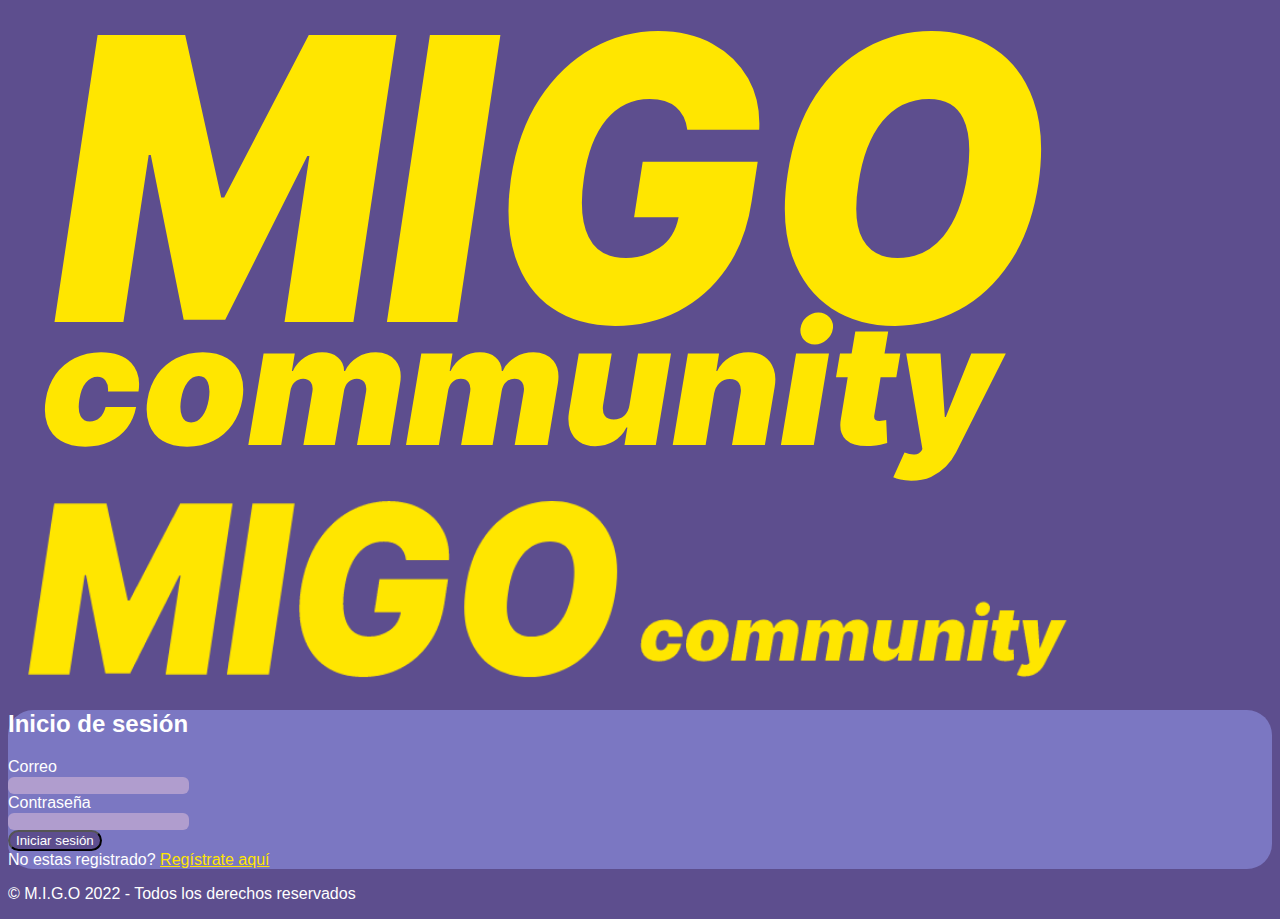
<file: index.html>
<!DOCTYPE html>
<html lang="en">
<head>
  <meta charset="UTF-8">
  <meta http-equiv="X-UA-Compatible" content="IE=edge">
  <meta name="viewport" content="width=device-width, initial-scale=1.0">
  <meta name="keywords" content="red social, chat, amigos, seguidores, fotografias,">
  <meta name="description" content="red social">
  <meta name="author" content="">
  <meta name="robots" content="noindex">
  <link href="https://cdn.jsdelivr.net/npm/bootstrap@5.1.3/dist/css/bootstrap.min.css" rel="stylesheet" integrity="sha384-1BmE4kWBq78iYhFldvKuhfTAU6auU8tT94WrHftjDbrCEXSU1oBoqyl2QvZ6jIW3" crossorigin="anonymous">
  <link rel="stylesheet" href="/css/style.css">
  <title>MIGO community</title>
</head>
<body>
  <header>

  </header>
  <main>
    <div class="container w-75 mt-5 border-0">
      <div class="row align-items-stretch">
        <div class=" logo-login col-lg-5 col-xl-6 border-0 d-none d-lg-block ">
          <img src="./img/MIGO-community-logo-2.svg" class="img-fluid mx-auto mt-5 " alt="Responsive image">
        </div>
        <div class=" logo-login col-lg-5 col-xl-6 border-0 d-block d-lg-none">
          <img src="./img/MIGO-community-logo.svg" class="img-fluid mx-auto mt-2 mb-4" alt="Responsive image">
        </div>
        <div class="col p-5 caja-login ">
          <h2 class="fw-bold text-center pt-2 mb-4 ">Inicio de sesi&oacute;n</h2>
          <form class="row" onsubmit="validarLogin(event)">
            <div class="mb-1">
              <label for="email" class="form-label">Correo</label><br>
              <input type="email" name="email" class="form-control entrada-login" id="email" required><br>
            </div>
            <div class="mb-2">
              <label for="password" class="form-label">Contrase&ntilde;a</label><br>
              <input type="password" name="pass" class="form-control entrada-login" id="pass" required><br>
            </div>
            <div class="d-grid gap-2 col-9 col-xs-6 6 mx-auto">
              <button type="submit" class="btn boton-login" >Iniciar sesi&oacute;n</button>
            </div>
            <div class="my-3">
              <span>No estas registrado? <a href="registro.html" class="link-login">Reg&iacute;strate aqu&iacute;</a></span>
            </div>
          </form>
        </div>
      </div>
    </div>
  </main>
  
  <footer>
    <section class="d-flex justify-content-center w-100 py-2">
        <p class="text-yellow  m-0">© M.I.G.O 2022 - Todos los derechos reservados</p>
    </section>
  </footer>
 
  <script src="https://cdn.jsdelivr.net/npm/bootstrap@5.1.3/dist/js/bootstrap.bundle.min.js" integrity="sha384-ka7Sk0Gln4gmtz2MlQnikT1wXgYsOg+OMhuP+IlRH9sENBO0LRn5q+8nbTov4+1p" crossorigin="anonymous"></script>
  <script src="/js/app.js"></script>
</body>
</html>
</file>
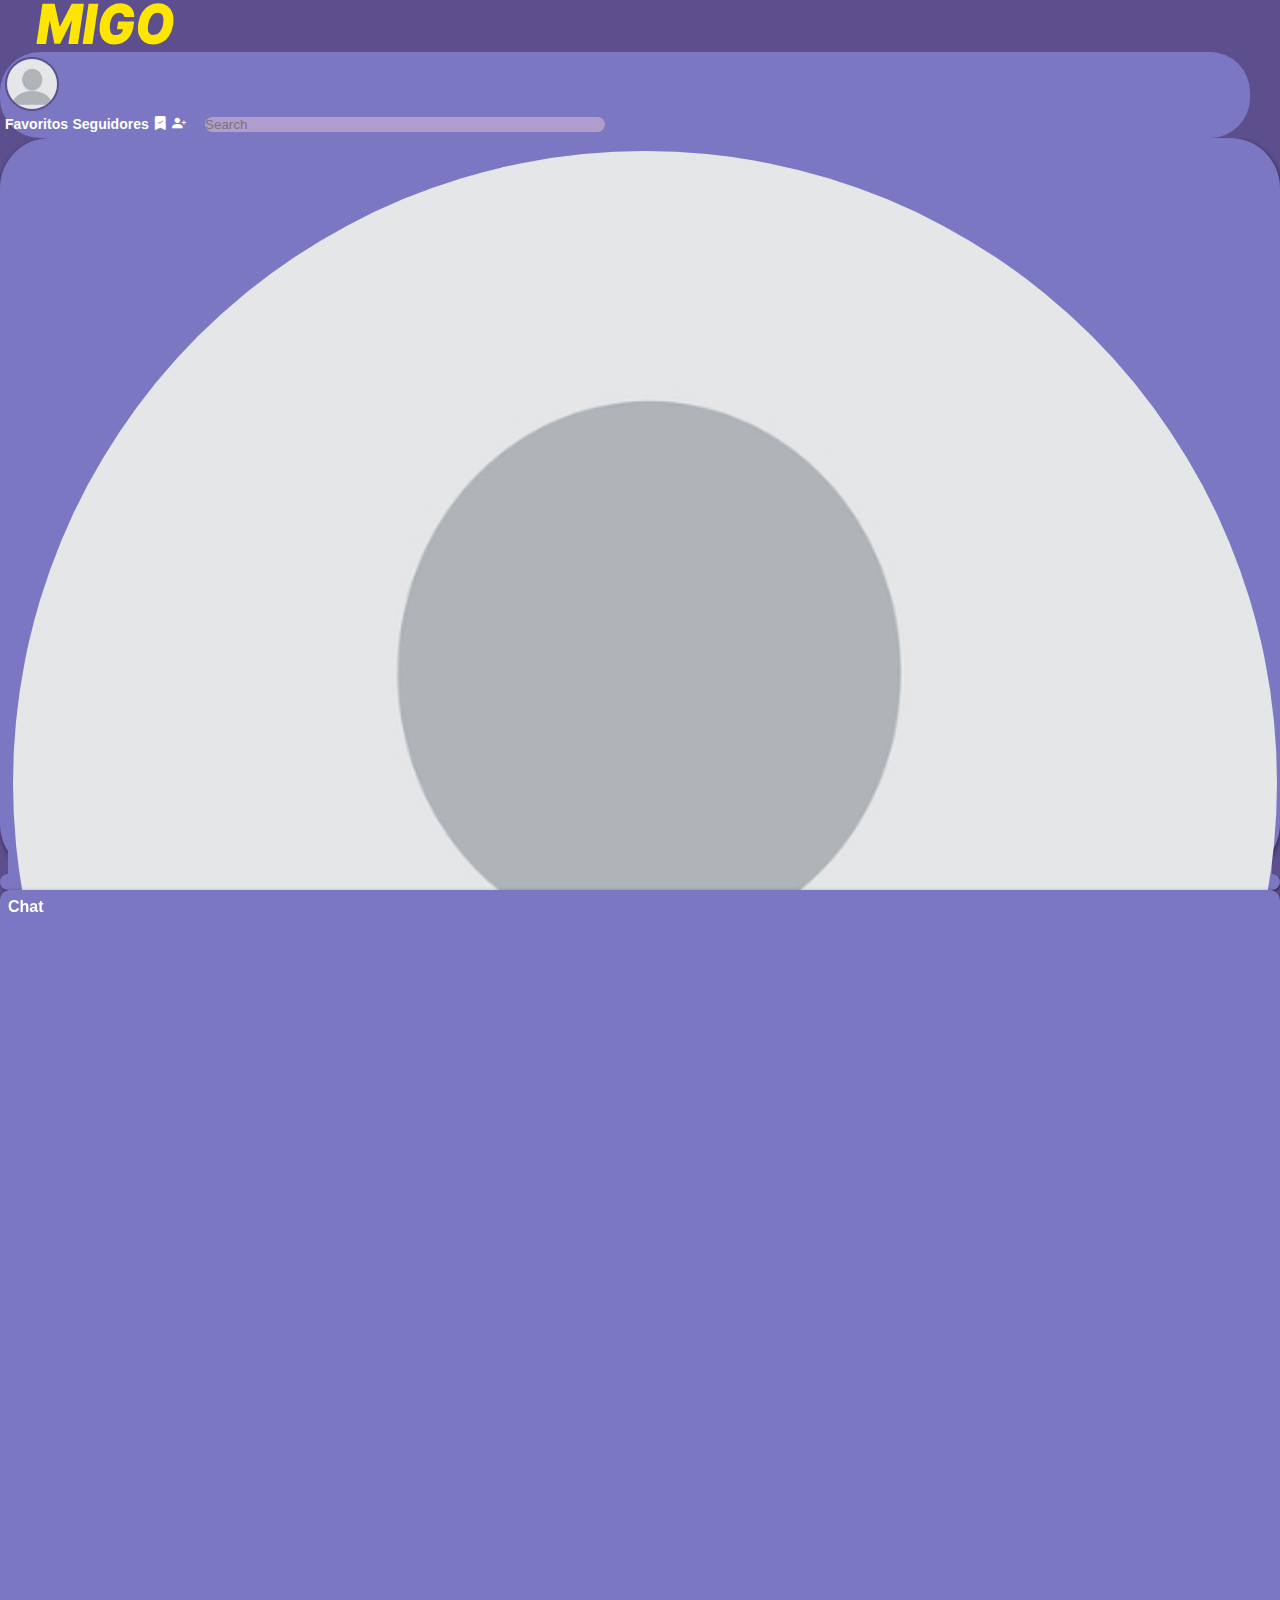
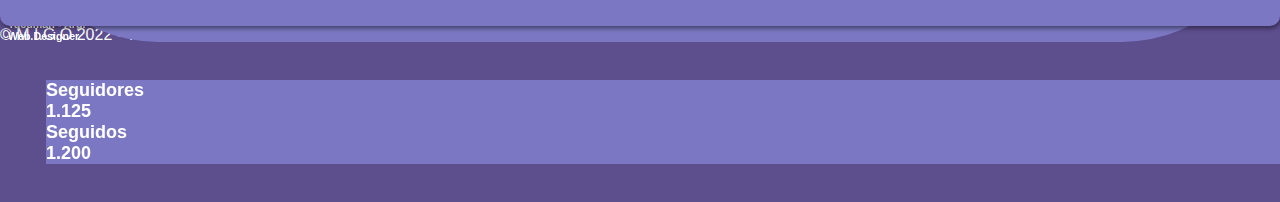
<file: favoritos.html>
<!DOCTYPE html>
<html lang="en">
  <head>
    <meta charset="UTF-8">
    <meta http-equiv="X-UA-Compatible" content="IE=edge">
    <meta name="viewport" content="width=device-width, initial-scale=1.0">
    <meta name="keywords" content="red social, chat, amigos, seguidores, fotografias,">
    <meta name="description" content="red social">
    <meta name="author" content="">
    <meta name="robots" content="noindex">
    <link href="https://cdn.jsdelivr.net/npm/bootstrap@5.1.3/dist/css/bootstrap.min.css" rel="stylesheet" integrity="sha384-1BmE4kWBq78iYhFldvKuhfTAU6auU8tT94WrHftjDbrCEXSU1oBoqyl2QvZ6jIW3" crossorigin="anonymous">
    <link rel="stylesheet" href="https://cdn.jsdelivr.net/npm/bootstrap-icons@1.8.1/font/bootstrap-icons.css">
    <link rel="stylesheet" href="/css/favoritos.css">
    <title>MIGO community - Favoritos</title>
  </head>
  <body>
    <header>
      <nav class="navbar navbar-expand-lg">
        <div class="container">
          <a class="logo text-decoration-none border-0" href="/feed.html"><img src="/img/MIGO-logo.svg" alt="Migo Logo" class="nav-logo"></a>
          <div class="button-box d-flex align-items-center" id="contenedor" onmouseover="openMenu()"onmouseleave="closeMenu()">
            <img src="/img/Imagen-de-perfil.jpg" alt="Imagen de perfil" class="nav-img">
            <div id="menu" class="d-lg-none align-items-center justify-content-center">
              <a class="ps-2 menu-item" href="/perfil.html" id="nav-perfil"></a>
              <a class="ps-2 menu-item d-none d-lg-block" href="/favoritos.html">Favoritos</a>
              <a class="ps-2 menu-item d-none d-lg-block" href="/seguidores.html">Seguidores</a>
              <a class="ps-2 menu-item d-lg-none" href="/favoritos.html"><i class="bi bi-bookmark-check-fill" title="Favoritos"></i></a>
              <a class="ps-2 menu-item d-lg-none me-2" href="/seguidores.html"><i class="bi bi-person-plus-fill"></i></a>
              <input class="form-control me-2 d-none d-lg-inline" type="search" placeholder="Search" aria-label="Search">
            </div>
          </div>
        </div>
      </nav>
    </header>
    <main class="container">
      <section id="muro" class="row d-flex justify-content-center">
        <div class="d-none d-lg-inline col-2 columna1 text-center">
          <div class="card card-feed align-items-center">
            <img src="./img/Imagen-de-perfil.jpg" class="img-perfil" alt="perfil">
            <div>
              <a class="style-name" href="./perfil.html" target="_blank" id="nombre-perfil"></a>
              <h5 class="style-email" id="email-perfil"></h5>
              <h6>Tucumán - Arg.<br>Web Designer</h6>
            </div>
          </div>
          <div class="text-seg-fav">
            <p class="text-style">Seguidores <br> 1.125 <br> Seguidos <br> 1.200</p>
          </div>
        </div>
        <div class="col-12 col-md-8 col-lg-7 columna2 mx-1">

        </div>
        <div class="d-none d-md-inline col-3 col-lg-2 columna3">
          <h4 class="fw-bold text-center">Chat</h4>
          <div class="row mt-4" id="chat-info"></div>
        </div>
      </section>
    </main>
    <footer>
      <section class="d-flex justify-content-center w-100 py-2">
        <p class="text-yellow  m-0">© M.I.G.O 2022 - Todos los derechos reservados</p>
      </section>
    </footer>
    <script src="https://cdn.jsdelivr.net/npm/bootstrap@5.1.3/dist/js/bootstrap.bundle.min.js"
      integrity="sha384-ka7Sk0Gln4gmtz2MlQnikT1wXgYsOg+OMhuP+IlRH9sENBO0LRn5q+8nbTov4+1p" crossorigin="anonymous">
    </script>
    <script src="/js/favoritos.js"></script>

  </body>
</html>
</file>
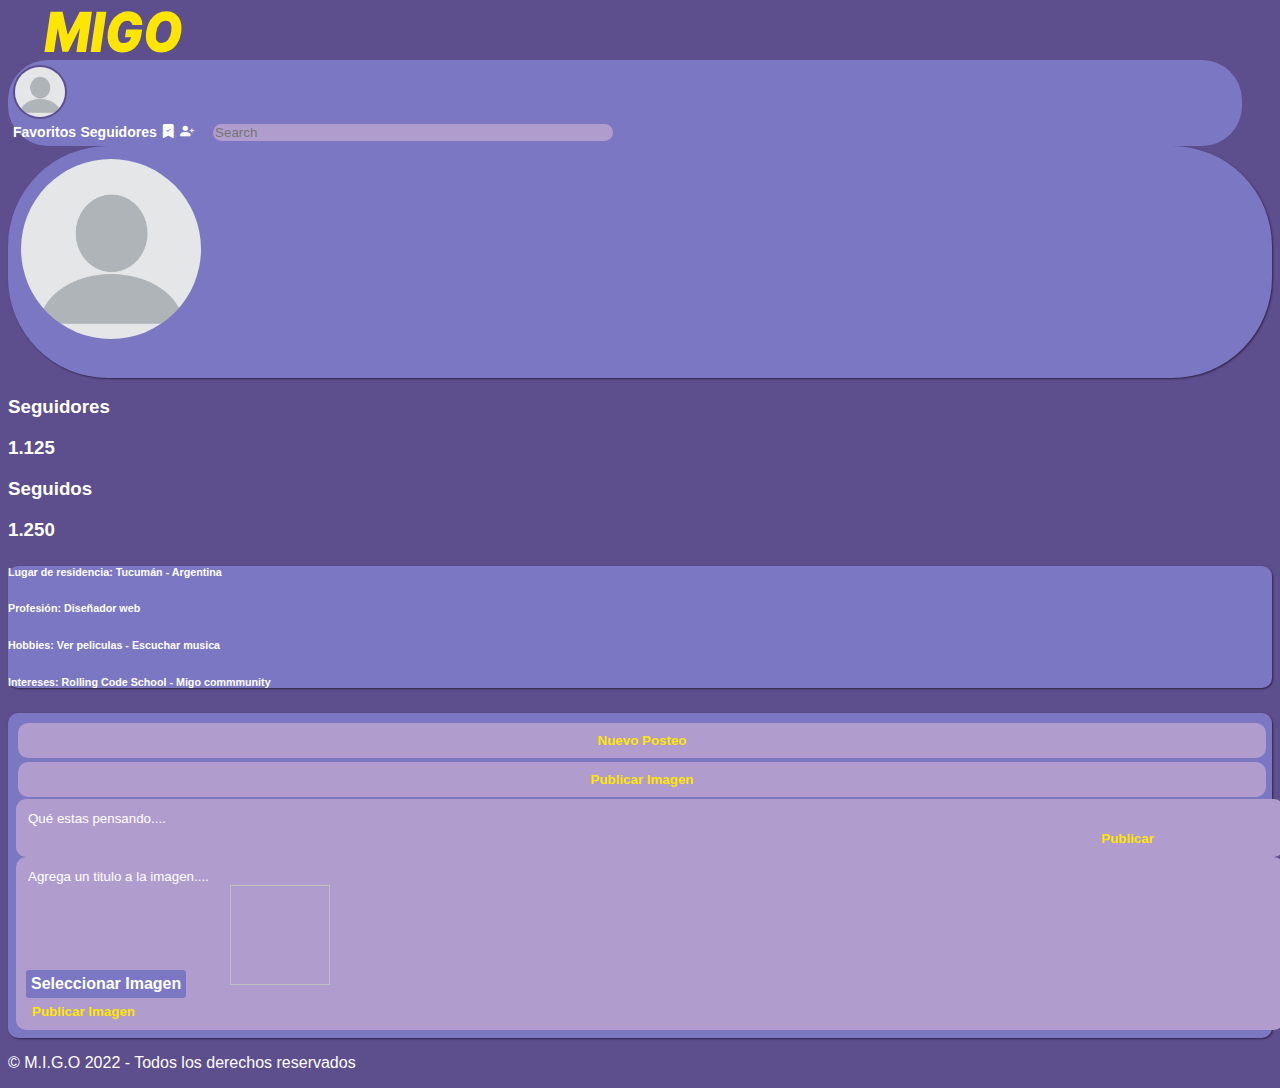
<file: perfil.html>
<!DOCTYPE html>
<html lang="en">
<head>
  <meta charset="UTF-8">
  <meta http-equiv="X-UA-Compatible" content="IE=edge">
  <meta name="viewport" content="width=device-width, initial-scale=1.0">
  <meta name="keywords" content="red social, chat, amigos, seguidores, fotografias,">
  <meta name="description" content="red social">
  <meta name="author" content="">
  <meta name="robots" content="noindex">
  <link href="https://cdn.jsdelivr.net/npm/bootstrap@5.1.3/dist/css/bootstrap.min.css" rel="stylesheet" integrity="sha384-1BmE4kWBq78iYhFldvKuhfTAU6auU8tT94WrHftjDbrCEXSU1oBoqyl2QvZ6jIW3" crossorigin="anonymous">
  <link rel="stylesheet" href="./css/perfil.css">
  <link rel="stylesheet" href="https://cdn.jsdelivr.net/npm/bootstrap-icons@1.8.1/font/bootstrap-icons.css">
  

  <title>MIGO community - Perfil</title>
</head>
<body>
  <header>
    <nav class="navbar navbar-expand-lg">
      <div class="container">
        <a class="logo text-decoration-none border-0" href="/feed.html"><img src="/img/MIGO-logo.svg" alt="Migo Logo" class="nav-logo"></a>
        <div class="button-box d-flex align-items-center" id="contenedor" onmouseover="openMenu()" onmouseleave="closeMenu()">
          <img src="/img/Imagen-de-perfil.jpg" alt="Imagen de perfil" class="nav-img" >
          <div id="menu" class="d-lg-none align-items-center justify-content-center">
            <a class="ps-2 menu-item" href="/perfil.html" id="nav-perfil"></a>
            <a class="ps-2 menu-item d-none d-lg-block" href="/favoritos.html">Favoritos</a>
            <a class="ps-2 menu-item d-none d-lg-block" href="/seguidores.html">Seguidores</a>
            <a class="ps-2 menu-item d-lg-none" href="/favoritos.html"><i class="bi bi-bookmark-check-fill" title="Favoritos"></i></a>
            <a class="ps-2 menu-item d-lg-none me-2" href="/seguidores.html"><i class="bi bi-person-plus-fill"></i></a>
            <input class="form-control me-2 d-none d-lg-inline" type="search" placeholder="Search" aria-label="Search">          
          </div>
        </div>
      </div>
    </nav>
  </header>
  <main class="container">
    <section id="info-perfil" class="row d-flex justify-content-center">
      <div class="col-xs-12 col-sm-12 col-md-10 col-lg-8 info py-1 ">
        <div class="d-flex align-items-center box-perfil">
          <div>
            <img src="/img/Imagen-de-perfil.jpg" class="perfil-style me-2" alt="perfil">
          </div>
          <div>
            <p class="d-flex align-items">
              <h3 class="box-nombre" id="nombre-perfil"></h3>
              <h5 class="box-email" id="email-perfil"></h5>
            </p>
          </div>
        </div>
      </div>
    </section>
    <div class="d-flex justify-content-center text-center py-lg-3 py-1">
      <div class="text-center mx-3">
        <h3 class="seguir">Seguidores</h3>
        <h3 class="seguir">1.125</h3>
      </div>
      <div class="text-center mx-3">
        <h3 class="seguir">Seguidos</h3>
        <h3 class="seguir">1.250</h3>
      </div>
    </div>
    <section id="info-perfil" class="row d-flex justify-content-center ">
      <div class="col-12 col-md-8 col-lg-7 info2 py-1 mb-2 align-items-start d-flex flex-column justify-content-center py-3">
        <h6>Lugar de residencia: Tucumán - Argentina </h6>
        <h6>Profesión: Diseñador web</h6>
        <h6>Hobbies: Ver peliculas - Escuchar musica</h6>
        <h6>Intereses: Rolling Code School - Migo commmunity</h6>
      </div>
    </section>
    <section id="muro" class="row d-flex justify-content-center">
      <div class="col-12 col-md-8 col-lg-7 columna1 mx-1">
        <div class="d-flex align-items-center justify-content-evenly mb-2">
          <button class="btn-publicacion-posteo" onclick="mostrarInputPosteo()">Nuevo Posteo</button>
          <button class="btn-publicacion-posteo"onclick="mostrarInputImg()">Publicar Imagen</button>
        </div>
        <div id="input-publicacion" class="input-publicacion d-flex align-items-center justify-content-between d-none">
          <textarea type="text" id="input-text" class="input-text" placeholder="Qué estas pensando...."></textarea>
          <button id="btn-publicacion" class="btn-publicacion" onclick="crearPublicacion()">Publicar</button>
        </div>
        <div id="input-publicacion-img" class="input-publicacion  align-items-center justify-content-between d-none">
          <input type="text" id="input-text-img" class="input-text" placeholder="Agrega un titulo a la imagen....">
          <div class="file-select mt-1" id="src-file1" >
            <input type="file" name="" id="img-publicacion" class="input-file" onchange="previsualizacion()" accept="image/*">
          </div>
          <img id="img-previsualizacion" class="img-previsualizacion d-none">
          <br>
          <button id="btn-publicacion" class="btn-publicacion mt-1" onclick="crearPublicacionConFoto()">Publicar Imagen</button>
        </div>
        <div id="publicaiones-nuevas"></div>
        <div id="publicaiones-viejas"></div>
      </div>
    </section> 
  </main>

  <footer>
    <section class="d-flex justify-content-center w-100 py-2">
        <p class="text-yellow  m-0">© M.I.G.O 2022 - Todos los derechos reservados</p>
    </section>
  </footer>
  
  <script src="https://cdn.jsdelivr.net/npm/bootstrap@5.1.3/dist/js/bootstrap.bundle.min.js" integrity="sha384-ka7Sk0Gln4gmtz2MlQnikT1wXgYsOg+OMhuP+IlRH9sENBO0LRn5q+8nbTov4+1p" crossorigin="anonymous"></script>
  <script src="./js/perfil.js"></script>
</body>
</html>
</file>
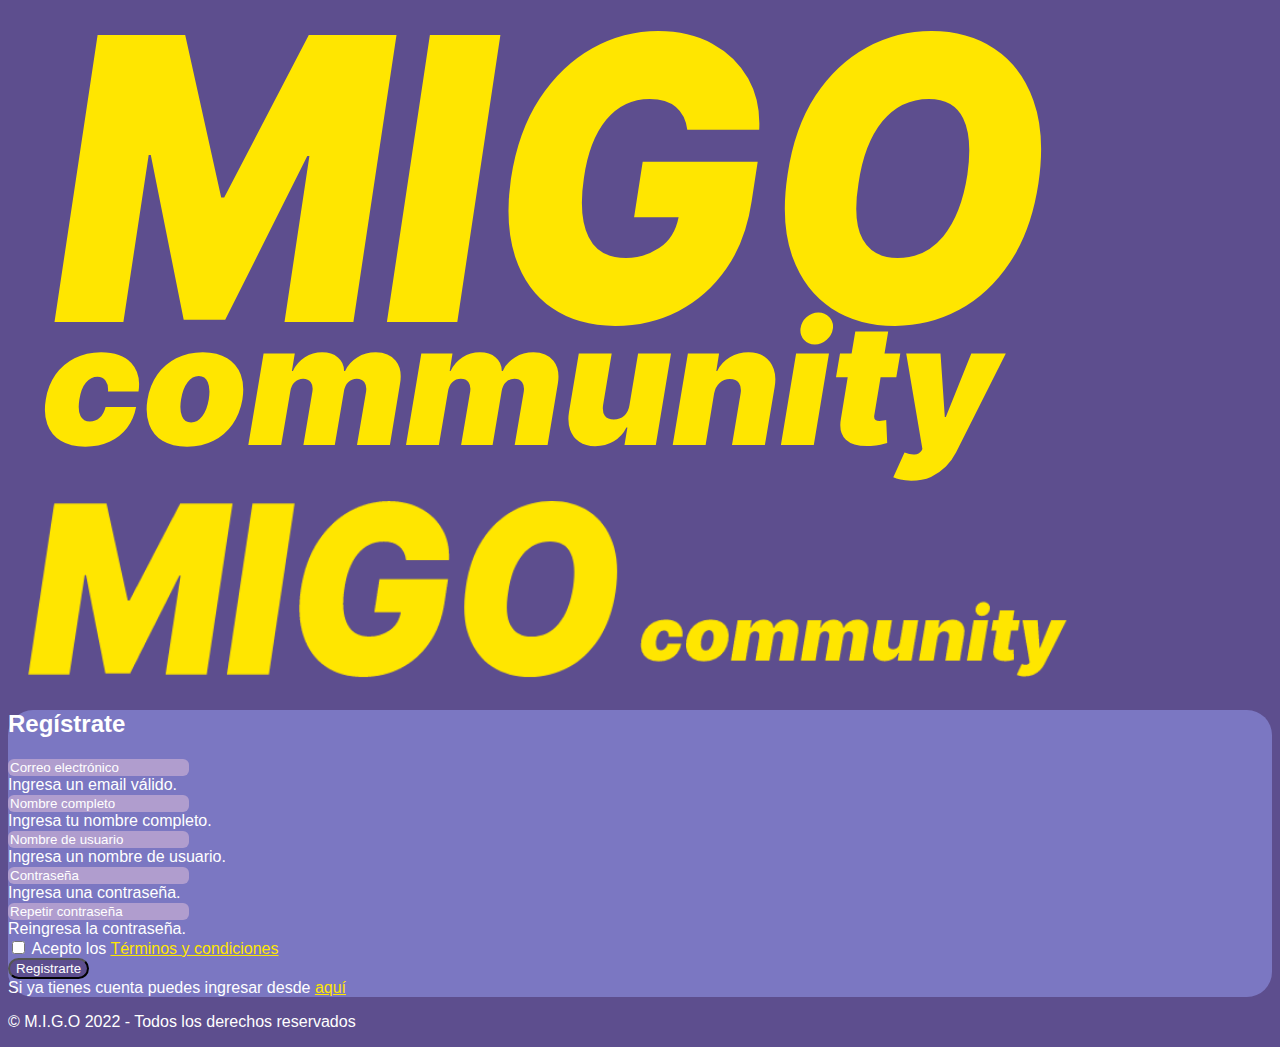
<file: registro.html>
<!DOCTYPE html>
<html lang="en">
<head>
  <meta charset="UTF-8">
  <meta http-equiv="X-UA-Compatible" content="IE=edge">
  <meta name="viewport" content="width=device-width, initial-scale=1.0">
  <meta name="keywords" content="red social, chat, amigos, seguidores, fotografias,">
  <meta name="description" content="red social">
  <meta name="author" content="">
  <meta name="robots" content="noindex">
  <link href="https://cdn.jsdelivr.net/npm/bootstrap@5.1.3/dist/css/bootstrap.min.css" rel="stylesheet" integrity="sha384-1BmE4kWBq78iYhFldvKuhfTAU6auU8tT94WrHftjDbrCEXSU1oBoqyl2QvZ6jIW3" crossorigin="anonymous">
  <link rel="stylesheet" href="/css/style.css">
  <title>MIGO community - Registro</title>
</head>
<body>
  <header>

  </header>
  <main>
    <div class="container w-75 mt-5 border-0">
      <div class="row align-items-stretch">
        <div class=" logo-login col-lg-5 col-xl-6 border-0 d-none d-lg-block ">
          <img src="./img/MIGO-community-logo-2.svg" class="img-fluid mx-auto mt-5 " alt="Responsive image">
        </div>
        <div class=" logo-login col-lg-5 col-xl-6 border-0 d-block d-lg-none">
          <img src="./img/MIGO-community-logo.svg" class="img-fluid mx-auto mt-2 mb-4" alt="Responsive image">
        </div>
        <div class="col p-5 caja-login "> 
          <h2 class="fw-bold text-center pt-2 mb-4 ">Reg&iacute;strate</h2>
          <form class="row needs-validation" onsubmit="validarRegistro(event)" novalidate>
            <div class="input-group has-validation mb-3">
              <input type="email" name="email" class="form-control entrada-login" id="email" placeholder="Correo electr&oacute;nico" required>
              <div class="invalid-feedback mensaje-login" >
                Ingresa un email válido.
              </div>
            </div>
            <div class="input-group has-validation mb-3">
              <input type="text" name="nombre" class="form-control entrada-login" id="nombre" placeholder="Nombre completo" required>
              <div class="invalid-feedback mensaje-login">
                Ingresa tu nombre completo.
              </div>
            </div>
            <div class="input-group has-validation mb-3"> 
              <input type="text" name="usuario" class="form-control entrada-login" id="usuario" placeholder="Nombre de usuario" required>
              <div class="invalid-feedback mensaje-login">
                Ingresa un nombre de usuario.
              </div>
            </div>
            <div class="input-group has-validation mb-3">
              <input type="password" name="password" class="form-control entrada-login" id="password" placeholder="Contrase&ntilde;a" required>
              <div class="invalid-feedback mensaje-login">
                Ingresa una contraseña.
              </div>
            </div>
            <div class="input-group has-validation mb-3">
              <input type="password" name="pass-repeat" class="form-control entrada-login" id="pass-repeat" placeholder="Repetir contrase&ntilde;a" required>
              <div class="invalid-feedback mensaje-login">
                Reingresa la contraseña.
              </div>
            </div>
            <div class="col-12 mb-4">
              <div class="form-check">
                <input class="form-check-input check-login" type="checkbox" value="" id="invalidCheck" required>
                <label class="form-check-label" for="invalidCheck">
                  <span class="mensaje-login">Acepto los</span> <a href="./terminos.html" target="_blank" class="link-login">T&eacute;rminos y condiciones</a>
                </label>
              </div>
            </div>
            <div class="d-grid gap-2 col-9 col-xs-6 6 mx-auto">
              <button type="submit" class="btn boton-login" >Registrarte</button>  
            </div>
            
            <div class="my-3">
              <span>Si ya tienes cuenta puedes ingresar desde <a href="/index.html" class="link-login">aqu&iacute;</a></span>
            </div>
          </form>
        </div>
      </div>
    </div>
  </main>

  <footer>
    <section class="d-flex justify-content-center w-100 py-2">
        <p class="text-yellow  m-0">© M.I.G.O 2022 - Todos los derechos reservados</p>
    </section>
  </footer>
  
  <script src="https://cdn.jsdelivr.net/npm/bootstrap@5.1.3/dist/js/bootstrap.bundle.min.js" integrity="sha384-ka7Sk0Gln4gmtz2MlQnikT1wXgYsOg+OMhuP+IlRH9sENBO0LRn5q+8nbTov4+1p" crossorigin="anonymous"></script>
  <script src="/js/app.js"></script>
</body>
</html>
</file>
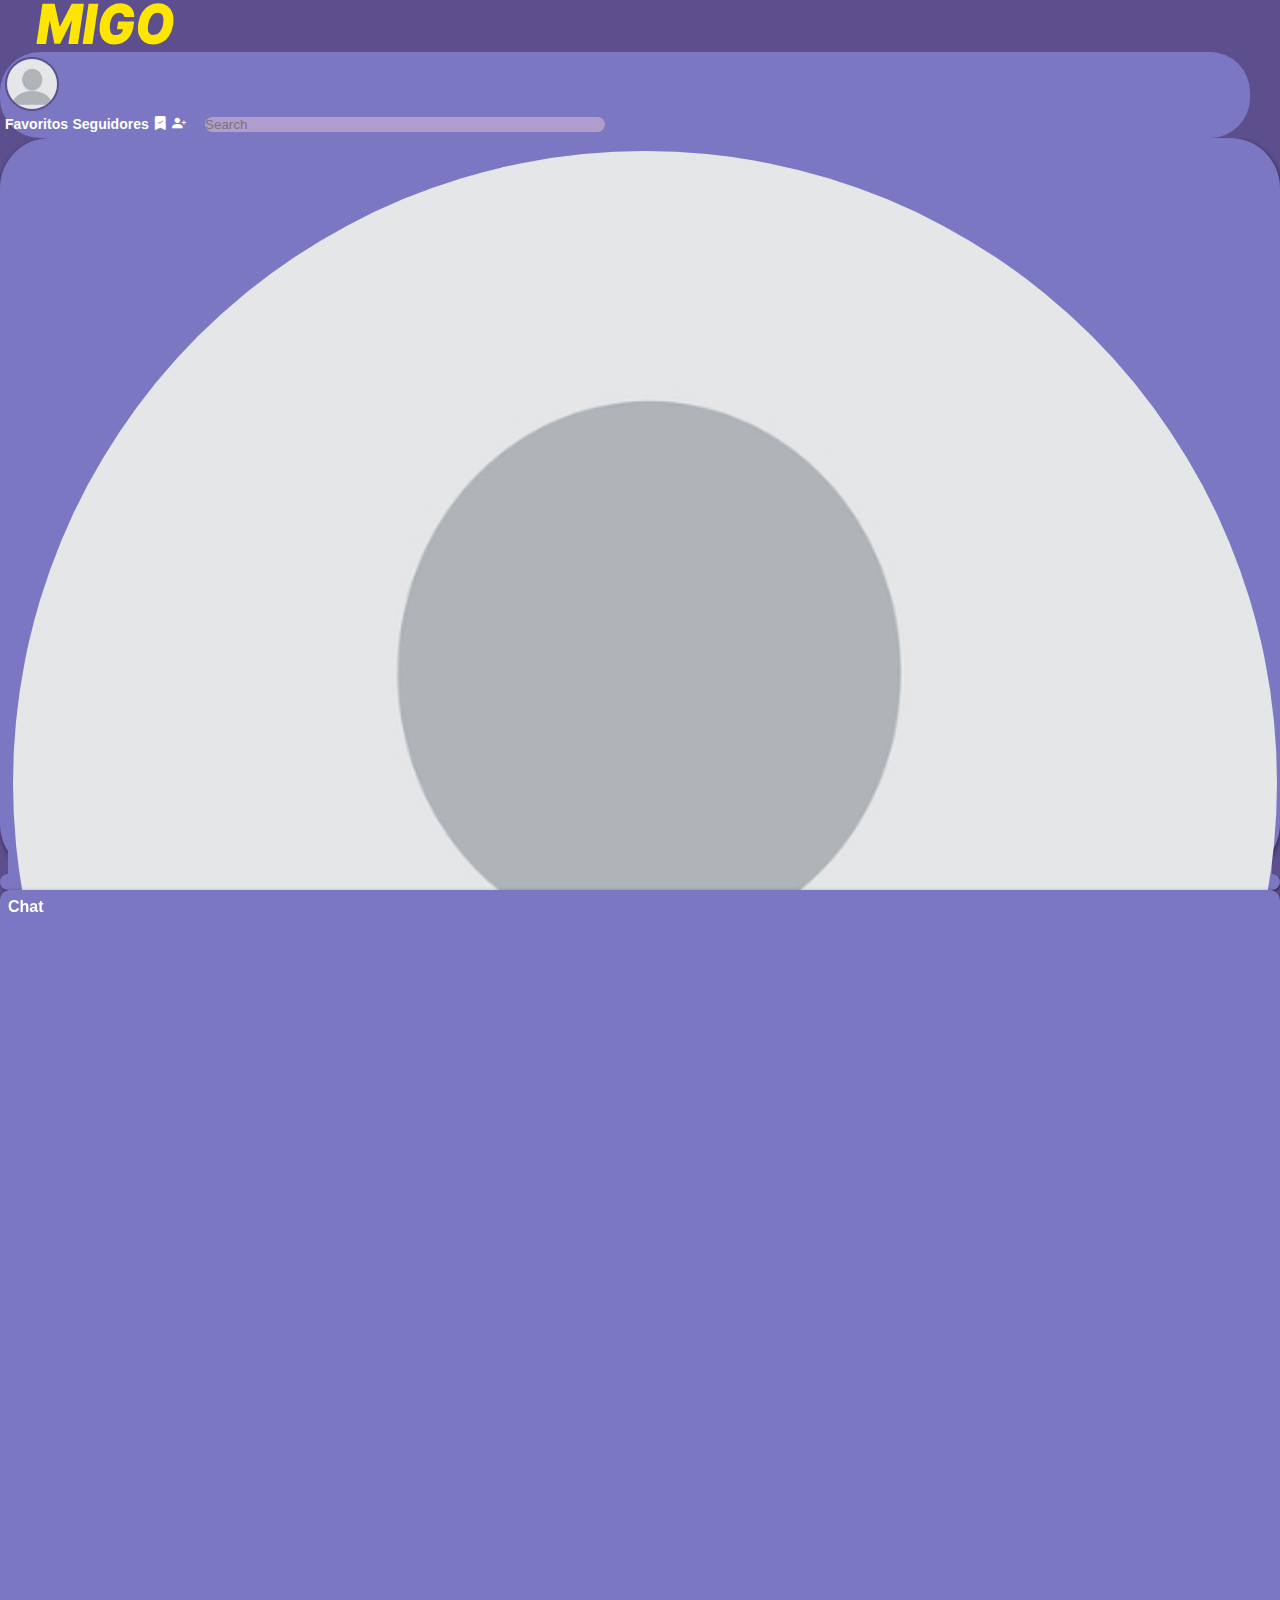
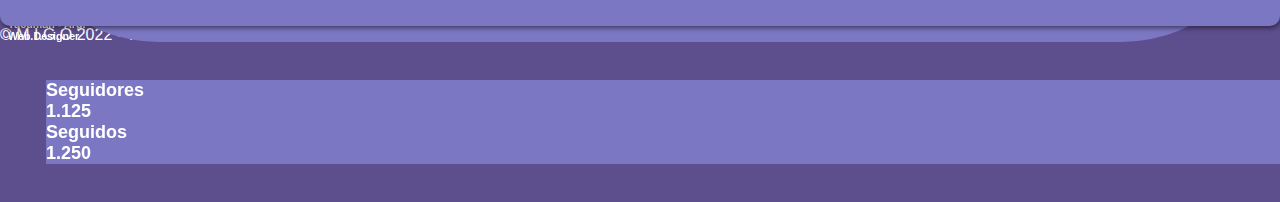
<file: seguidores.html>
<!DOCTYPE html>
<html lang="en">
  <head>
    <meta charset="UTF-8">
    <meta http-equiv="X-UA-Compatible" content="IE=edge">
    <meta name="viewport" content="width=device-width, initial-scale=1.0">
    <meta name="keywords" content="red social, chat, amigos, seguidores, fotografias,">
    <meta name="description" content="red social">
    <meta name="author" content="">
    <meta name="robots" content="noindex">
    <link href="https://cdn.jsdelivr.net/npm/bootstrap@5.1.3/dist/css/bootstrap.min.css" rel="stylesheet"     integrity="sha384-1BmE4kWBq78iYhFldvKuhfTAU6auU8tT94WrHftjDbrCEXSU1oBoqyl2QvZ6jIW3" crossorigin="anonymous">
    <link rel="stylesheet" href="https://cdn.jsdelivr.net/npm/bootstrap-icons@1.8.1/font/bootstrap-icons.css">
    <link rel="stylesheet" href="/css/seguidores.css">
    <title>MIGO community - Seguidores</title>
  </head>
  <body>
    <header>
      <nav class="navbar navbar-expand-lg">
        <div class="container">
          <a class="logo text-decoration-none border-0" href="/feed.html"><img src="/img/MIGO-logo.svg" alt="Migo Logo" class="nav-logo"></a>
          <div class="button-box d-flex align-items-center" id="contenedor" onmouseover="openMenu()" onmouseleave="closeMenu()">
            <img src="/img/Imagen-de-perfil.jpg" alt="Imagen de perfil" class="nav-img" >
            <div id="menu" class="d-lg-none align-items-center justify-content-center">
              <a class="ps-2 menu-item" href="/perfil.html" id="nav-perfil"></a>
              <a class="ps-2 menu-item d-none d-lg-block" href="/404.html">Favoritos</a>
              <a class="ps-2 menu-item d-none d-lg-block" href="/seguidores.html">Seguidores</a>
              <a class="ps-2 menu-item d-lg-none" href="/404.html"><i class="bi bi-bookmark-check-fill" title="Favoritos"></i></a>
              <a class="ps-2 menu-item d-lg-none me-2" href="/seguidores.html"><i class="bi bi-person-plus-fill"></i></a>
              <input class="form-control me-2 d-none d-lg-inline" type="search" placeholder="Search" aria-label="Search">          
            </div>
          </div>
        </div>
      </nav>
    </header>
    <main class="container">
      <section id="muro" class="row d-flex justify-content-center">
        <div class="d-none d-lg-inline col-2 columna1 text-center">
          <div class="card card-feed align-items-center">
            <img src="./img/Imagen-de-perfil.jpg" class="img-perfil" alt="perfil">
            <div>
              <a class="style-name" href="./perfil.html" target="_blank" id="nombre-perfil"></a>
              <h5 class="style-email" id="email-perfil"></h5>
              <h6>Tucumán - Arg.<br>Web Designer</h6>
            </div>
          </div>
          <div class="text-seg-fav mt-2">
            <p class="text-style m-0">Seguidores</p>
            <p class="text-style m-0"> 1.125 </p>
            <p class="text-style m-0">Seguidos</p>
            <p class="text-style m-0">1.250</p>
          </div>
        </div>
        <div class="contenedor-cards-seguidores col-12 col-md-8 col-lg-7 columna2 m-1 d-flex justify-content-evenly" >

        <div id="card-container" class="row w-100 d-flex justify-content-evenly">
        </div>

        </div>
        <div class="d-none d-md-inline col-3 col-lg-2 columna3">
          <h4 class="fw-bold text-center">Chat</h4>
          <div class="row mt-4" id="chat-info"></div>
        </div>
      </section> 
    </main>
    <footer>
      <section class="d-flex justify-content-center w-100 py-2">
          <p class="text-yellow  m-0">© M.I.G.O 2022 - Todos los derechos reservados</p>
      </section>
    </footer>
    <script src="https://cdn.jsdelivr.net/npm/bootstrap@5.1.3/dist/js/bootstrap.bundle.min.js" integrity="sha384-ka7Sk0Gln4gmtz2MlQnikT1wXgYsOg+OMhuP+IlRH9sENBO0LRn5q+8nbTov4+1p" crossorigin="anonymous"></script>
    <script src="/js/seguidores.js"></script>
  </body>
</html>
</file>
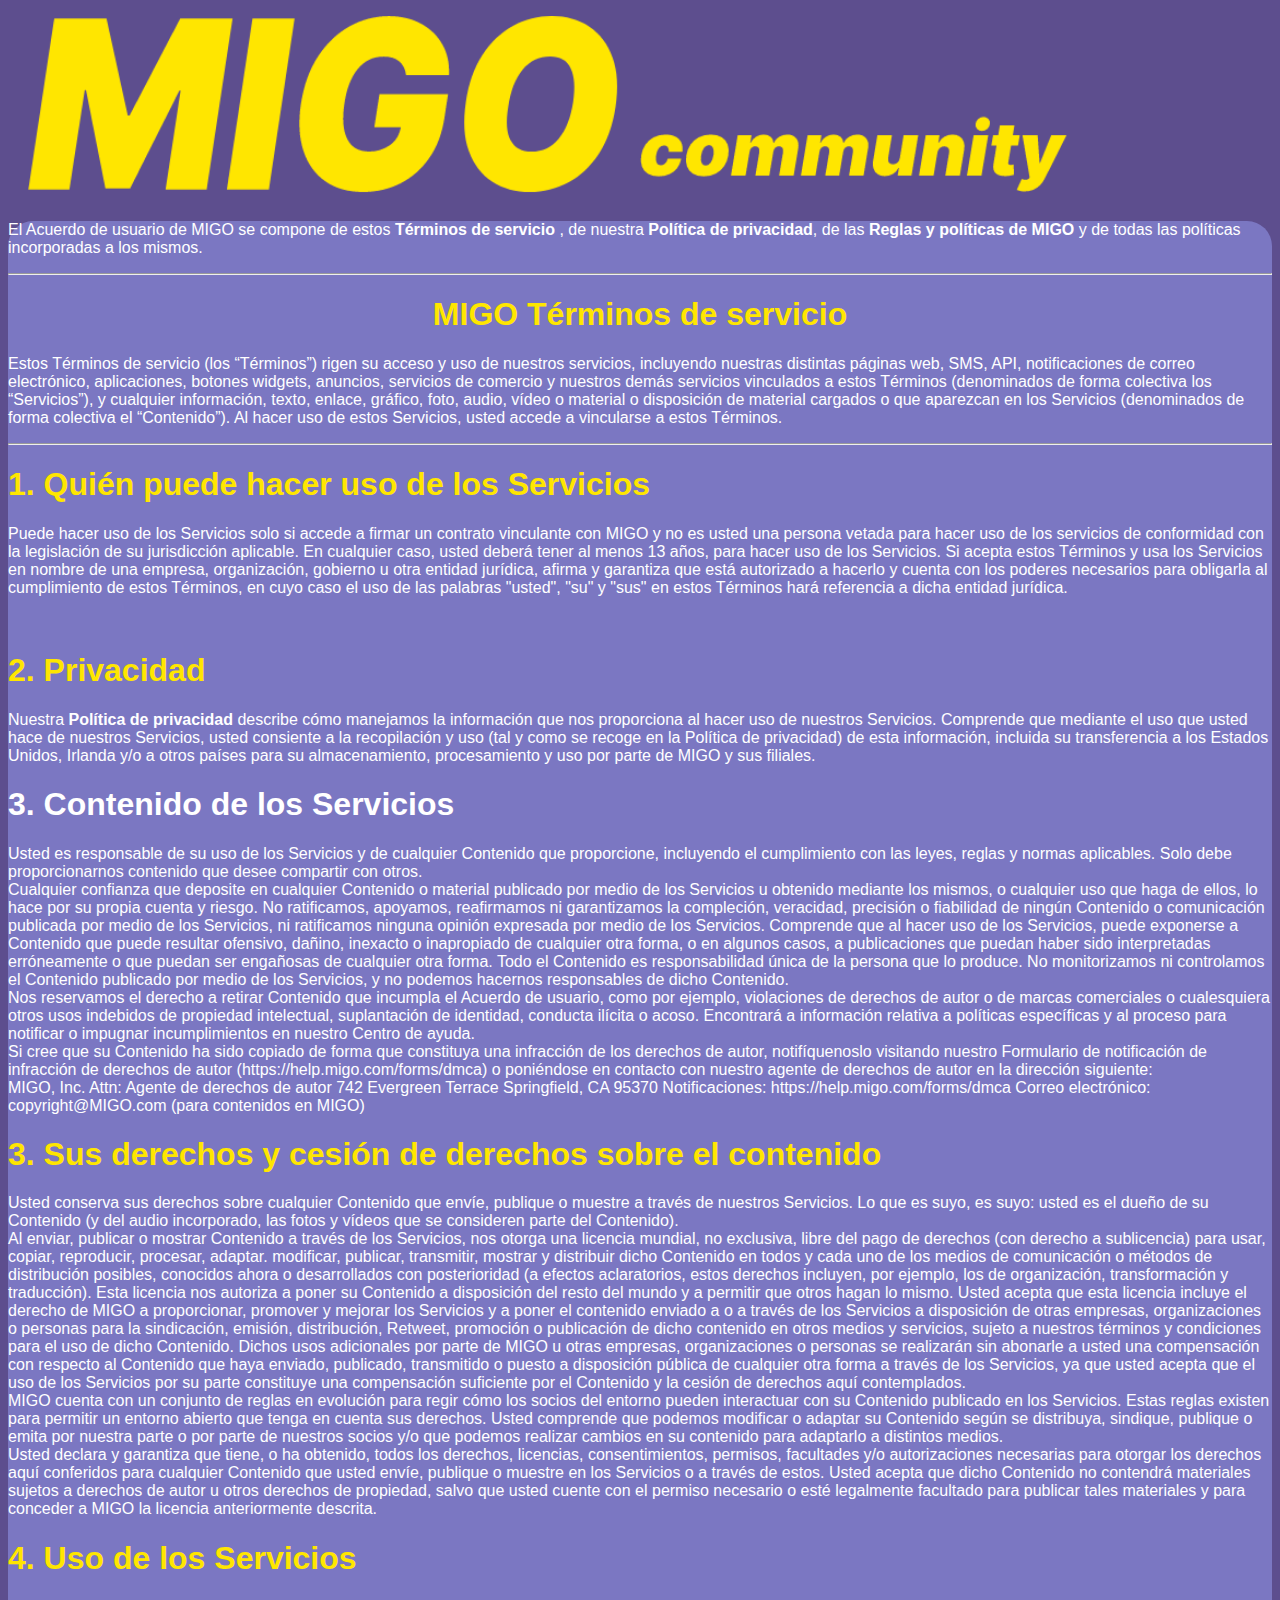
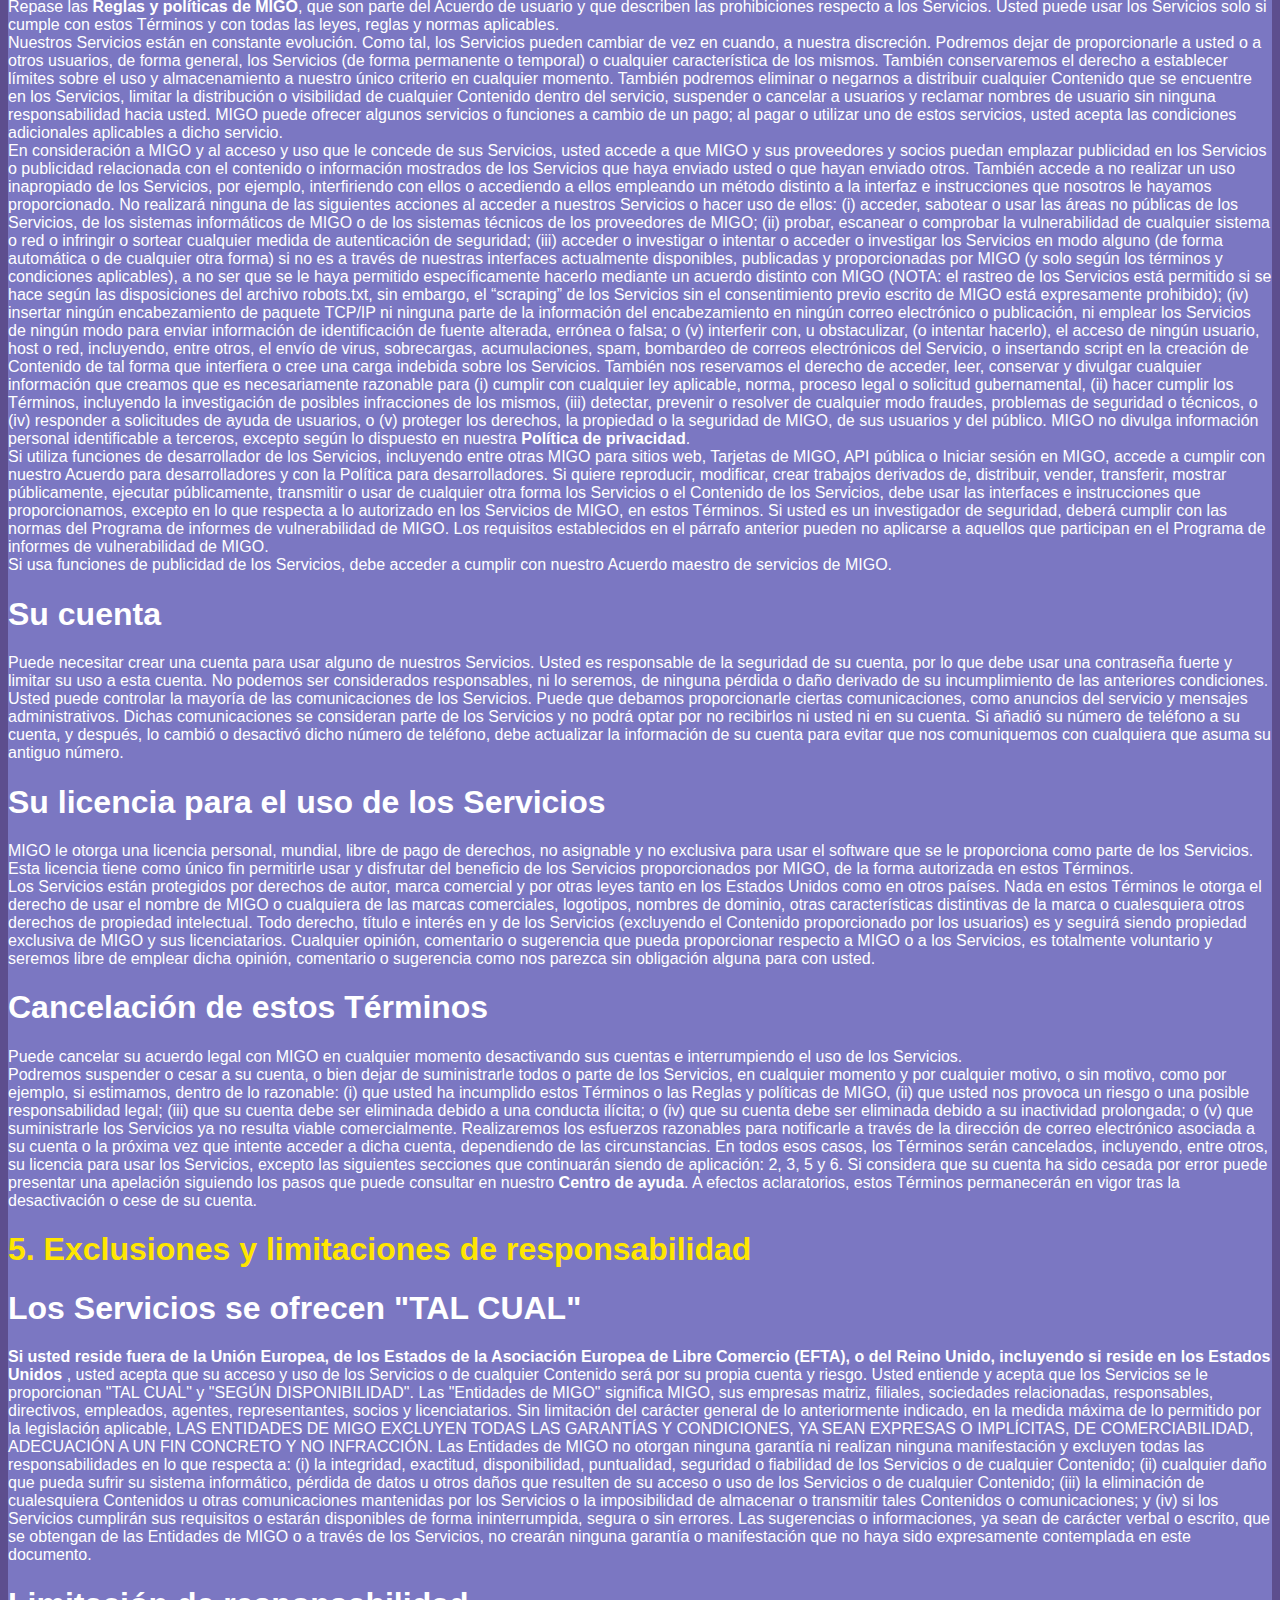
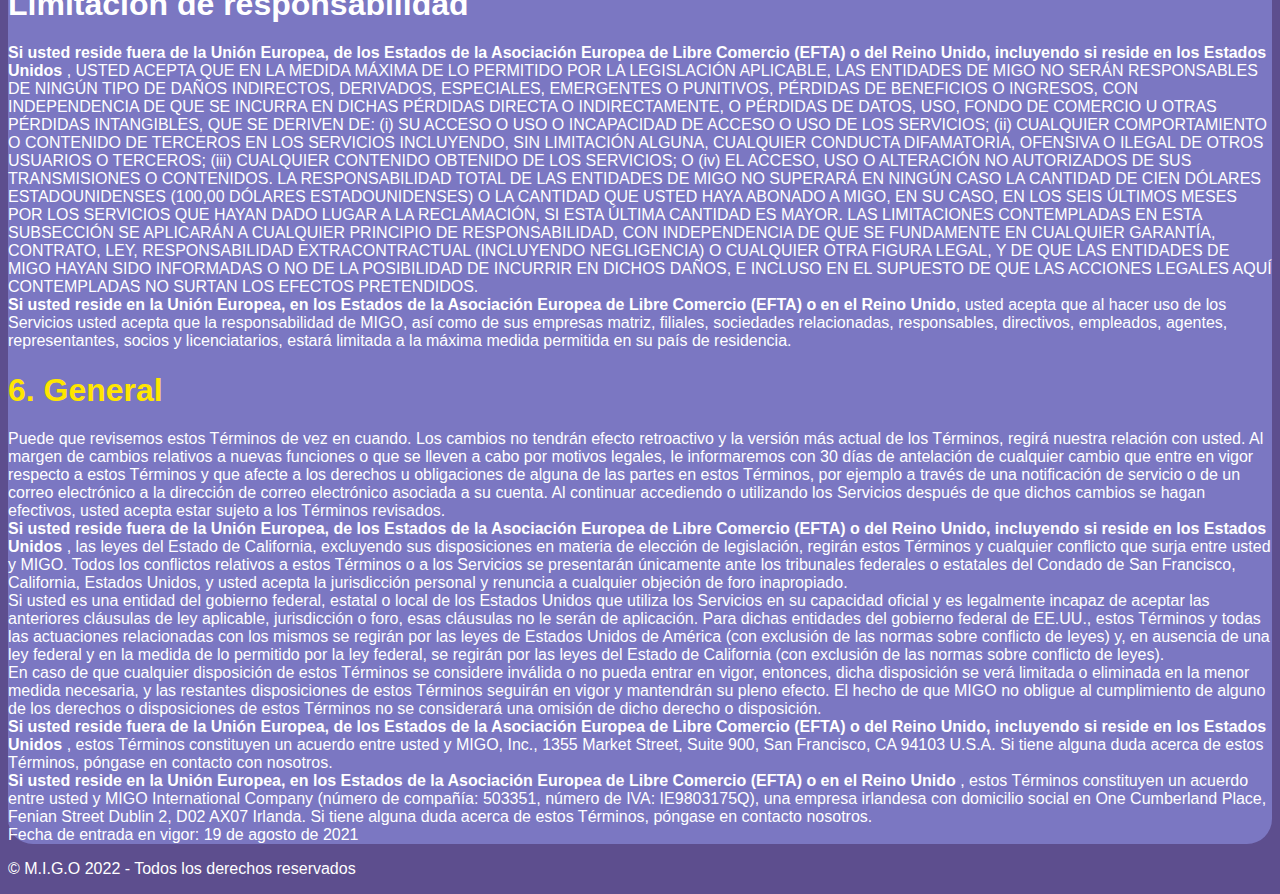
<file: terminos.html>
<!DOCTYPE html>
<html lang="en">
<head>
  <meta charset="UTF-8">
  <meta http-equiv="X-UA-Compatible" content="IE=edge">
  <meta name="viewport" content="width=device-width, initial-scale=1.0">
  <meta name="keywords" content="red social, chat, amigos, seguidores, fotografias,">
  <meta name="description" content="red social">
  <meta name="author" content="">
  <meta name="robots" content="noindex">
  <link href="https://cdn.jsdelivr.net/npm/bootstrap@5.1.3/dist/css/bootstrap.min.css" rel="stylesheet" integrity="sha384-1BmE4kWBq78iYhFldvKuhfTAU6auU8tT94WrHftjDbrCEXSU1oBoqyl2QvZ6jIW3" crossorigin="anonymous">
  <link rel="stylesheet" href="/css/style.css">
  <title>MIGO community -  T&eacute;rminos</title>
</head>
<body>
  <header>

  </header>
  <main>
    <div class="container  w-75 mt-5 border-0">
      <div class="row align-items-stretch">
        <div class=" logo-login col-12 border-0">
          <img src="./img/MIGO-community-logo.svg" class="img-fluid mx-auto mt-2 mb-4" alt="Responsive image">
        </div>
        <div class="col p-5 caja-login">
          <p>El Acuerdo de usuario de MIGO se compone de estos <strong>Términos de servicio</strong> , de nuestra <strong>Política de privacidad</strong>, de las <strong>Reglas y políticas de MIGO</strong> y de todas las políticas incorporadas a los mismos.</p>
          <hr>
          <h1 class="terminos-titulo-principal">MIGO Términos de servicio</h1>
          <p>Estos Términos de servicio (los “Términos”) rigen su acceso y uso de nuestros servicios, incluyendo nuestras distintas páginas web, SMS, API, notificaciones de correo electrónico, aplicaciones, botones widgets, anuncios, servicios de comercio y nuestros demás servicios vinculados a estos Términos (denominados de forma colectiva los “Servicios”), y cualquier información, texto, enlace, gráfico, foto, audio, vídeo o material o disposición de material cargados o que aparezcan en los Servicios (denominados de forma colectiva el “Contenido”). Al hacer uso de estos Servicios, usted accede a vincularse a estos Términos.</p>
          <hr>
          <h1 class="terminos-titulo">1. Quién puede hacer uso de los Servicios</h1>
          <p>Puede hacer uso de los Servicios solo si accede a firmar un contrato vinculante con MIGO y no es usted una persona vetada para hacer uso de los servicios de conformidad con la legislación de su jurisdicción aplicable. En cualquier caso, usted deberá tener al menos 13 años, para hacer uso de los Servicios. Si acepta estos Términos y usa los Servicios en nombre de una empresa, organización, gobierno u otra entidad jurídica, afirma y garantiza que está autorizado a hacerlo y cuenta con los poderes necesarios para obligarla al cumplimiento de estos Términos, en cuyo caso el uso de las palabras "usted", "su" y "sus" en estos Términos hará referencia a dicha entidad jurídica.</p>
          <br>
          <h1 class="terminos-titulo">2. Privacidad</h1>
          <p>Nuestra <strong>Política de privacidad</strong> describe cómo manejamos la información que nos proporciona al hacer uso de nuestros Servicios. Comprende que mediante el uso que usted hace de nuestros Servicios, usted consiente a la recopilación y uso (tal y como se recoge en la Política de privacidad) de esta información, incluida su transferencia a los Estados Unidos, Irlanda y/o a otros países para su almacenamiento, procesamiento y uso por parte de MIGO y sus filiales.</p>
          <h1>3. Contenido de los Servicios</h1>
          <p>
          Usted es responsable de su uso de los Servicios y de cualquier Contenido que proporcione, incluyendo el cumplimiento con las leyes, reglas y normas aplicables. Solo debe proporcionarnos contenido que desee compartir con otros.
          <br>
          Cualquier confianza que deposite en cualquier Contenido o material publicado por medio de los Servicios u obtenido mediante los mismos, o cualquier uso que haga de ellos, lo hace por su propia cuenta y riesgo. No ratificamos, apoyamos, reafirmamos ni garantizamos la compleción, veracidad, precisión o fiabilidad de ningún Contenido o comunicación publicada por medio de los Servicios, ni ratificamos ninguna opinión expresada por medio de los Servicios. Comprende que al hacer uso de los Servicios, puede exponerse a Contenido que puede resultar ofensivo, dañino, inexacto o inapropiado de cualquier otra forma, o en algunos casos, a publicaciones que puedan haber sido interpretadas erróneamente o que puedan ser engañosas de cualquier otra forma. Todo el Contenido es responsabilidad única de la persona que lo produce. No monitorizamos ni controlamos el Contenido publicado por medio de los Servicios, y no podemos hacernos responsables de dicho Contenido.
          <br>
          Nos reservamos el derecho a retirar Contenido que incumpla el Acuerdo de usuario, como por ejemplo, violaciones de derechos de autor o de marcas comerciales o cualesquiera otros usos indebidos de propiedad intelectual, suplantación de identidad, conducta ilícita o acoso. Encontrará a información relativa a políticas específicas y al proceso para notificar o impugnar incumplimientos en nuestro Centro de ayuda.
          <br>
          Si cree que su Contenido ha sido copiado de forma que constituya una infracción de los derechos de autor, notifíquenoslo visitando nuestro Formulario de notificación de infracción de derechos de autor (https://help.migo.com/forms/dmca) o poniéndose en contacto con nuestro agente de derechos de autor en la dirección siguiente:
          <br>
          MIGO, Inc.
          Attn: Agente de derechos de autor
          742 Evergreen Terrace
          Springfield, CA 95370
          Notificaciones: https://help.migo.com/forms/dmca
          Correo electrónico: copyright@MIGO.com
          (para contenidos en MIGO)
          <br>
          </p>
          <h1 class="terminos-titulo">3. Sus derechos y cesión de derechos sobre el contenido</h1>
          <p>
        
          Usted conserva sus derechos sobre cualquier Contenido que envíe, publique o muestre a través de nuestros Servicios. Lo que es suyo, es suyo: usted es el dueño de su Contenido (y del audio incorporado, las fotos y vídeos que se consideren parte del Contenido).
          <br>
          Al enviar, publicar o mostrar Contenido a través de los Servicios, nos otorga una licencia mundial, no exclusiva, libre del pago de derechos (con derecho a sublicencia) para usar, copiar, reproducir, procesar, adaptar. modificar, publicar, transmitir, mostrar y distribuir dicho Contenido en todos y cada uno de los medios de comunicación o métodos de distribución posibles, conocidos ahora o desarrollados con posterioridad (a efectos aclaratorios, estos derechos incluyen, por ejemplo, los de organización, transformación y traducción). Esta licencia nos autoriza a poner su Contenido a disposición del resto del mundo y a permitir que otros hagan lo mismo. Usted acepta que esta licencia incluye el derecho de MIGO a proporcionar, promover y mejorar los Servicios y a poner el contenido enviado a o a través de los Servicios a disposición de otras empresas, organizaciones o personas para la sindicación, emisión, distribución, Retweet, promoción o publicación de dicho contenido en otros medios y servicios, sujeto a nuestros términos y condiciones para el uso de dicho Contenido. Dichos usos adicionales por parte de MIGO u otras empresas, organizaciones o personas se realizarán sin abonarle a usted una compensación con respecto al Contenido que haya enviado, publicado, transmitido o puesto a disposición pública de cualquier otra forma a través de los Servicios, ya que usted acepta que el uso de los Servicios por su parte constituye una compensación suficiente por el Contenido y la cesión de derechos aquí contemplados.
          <br>
          MIGO cuenta con un conjunto de reglas en evolución para regir cómo los socios del entorno pueden interactuar con su Contenido publicado en los Servicios. Estas reglas existen para permitir un entorno abierto que tenga en cuenta sus derechos. Usted comprende que podemos modificar o adaptar su Contenido según se distribuya, sindique, publique o emita por nuestra parte o por parte de nuestros socios y/o que podemos realizar cambios en su contenido para adaptarlo a distintos medios.
          <br>
          Usted declara y garantiza que tiene, o ha obtenido, todos los derechos, licencias, consentimientos, permisos, facultades y/o autorizaciones necesarias para otorgar los derechos aquí conferidos para cualquier Contenido que usted envíe, publique o muestre en los Servicios o a través de estos. Usted acepta que dicho Contenido no contendrá materiales sujetos a derechos de autor u otros derechos de propiedad, salvo que usted cuente con el permiso necesario o esté legalmente facultado para publicar tales materiales y para conceder a MIGO la licencia anteriormente descrita.
          </p>
          <h1 class="terminos-titulo">4. Uso de los Servicios</h1>
          <p>
        
          Repase las <strong>Reglas y políticas de MIGO</strong>, que son parte del Acuerdo de usuario y que describen las prohibiciones respecto a los Servicios. Usted puede usar los Servicios solo si cumple con estos Términos y con todas las leyes, reglas y normas aplicables.
          <br>
          Nuestros Servicios están en constante evolución. Como tal, los Servicios pueden cambiar de vez en cuando, a nuestra discreción. Podremos dejar de proporcionarle a usted o a otros usuarios, de forma general, los Servicios (de forma permanente o temporal) o cualquier característica de los mismos. También conservaremos el derecho a establecer límites sobre el uso y almacenamiento a nuestro único criterio en cualquier momento. También podremos eliminar o negarnos a distribuir cualquier Contenido que se encuentre en los Servicios, limitar la distribución o visibilidad de cualquier Contenido dentro del servicio, suspender o cancelar a usuarios y reclamar nombres de usuario sin ninguna responsabilidad hacia usted. MIGO puede ofrecer algunos servicios o funciones a cambio de un pago; al pagar o utilizar uno de estos servicios, usted acepta las condiciones adicionales aplicables a dicho servicio.
          <br>
          En consideración a MIGO y al acceso y uso que le concede de sus Servicios, usted accede a que MIGO y sus proveedores y socios puedan emplazar publicidad en los Servicios o publicidad relacionada con el contenido o información mostrados de los Servicios que haya enviado usted o que hayan enviado otros. También accede a no realizar un uso inapropiado de los Servicios, por ejemplo, interfiriendo con ellos o accediendo a ellos empleando un método distinto a la interfaz e instrucciones que nosotros le hayamos proporcionado. No realizará ninguna de las siguientes acciones al acceder a nuestros Servicios o hacer uso de ellos: (i) acceder, sabotear o usar las áreas no públicas de los Servicios, de los sistemas informáticos de MIGO o de los sistemas técnicos de los proveedores de MIGO; (ii) probar, escanear o comprobar la vulnerabilidad de cualquier sistema o red o infringir o sortear cualquier medida de autenticación de seguridad; (iii) acceder o investigar o intentar o acceder o investigar los Servicios en modo alguno (de forma automática o de cualquier otra forma) si no es a través de nuestras interfaces actualmente disponibles, publicadas y proporcionadas por MIGO (y solo según los términos y condiciones aplicables), a no ser que se le haya permitido específicamente hacerlo mediante un acuerdo distinto con MIGO (NOTA: el rastreo de los Servicios está permitido si se hace según las disposiciones del archivo robots.txt, sin embargo, el “scraping” de los Servicios sin el consentimiento previo escrito de MIGO está expresamente prohibido); (iv) insertar ningún encabezamiento de paquete TCP/IP ni ninguna parte de la información del encabezamiento en ningún correo electrónico o publicación, ni emplear los Servicios de ningún modo para enviar información de identificación de fuente alterada, errónea o falsa; o (v) interferir con, u obstaculizar, (o intentar hacerlo), el acceso de ningún usuario, host o red, incluyendo, entre otros, el envío de virus, sobrecargas, acumulaciones, spam, bombardeo de correos electrónicos del Servicio, o insertando script en la creación de Contenido de tal forma que interfiera o cree una carga indebida sobre los Servicios. También nos reservamos el derecho de acceder, leer, conservar y divulgar cualquier información que creamos que es necesariamente razonable para (i) cumplir con cualquier ley aplicable, norma, proceso legal o solicitud gubernamental, (ii) hacer cumplir los Términos, incluyendo la investigación de posibles infracciones de los mismos, (iii) detectar, prevenir o resolver de cualquier modo fraudes, problemas de seguridad o técnicos, o (iv) responder a solicitudes de ayuda de usuarios, o (v) proteger los derechos, la propiedad o la seguridad de MIGO, de sus usuarios y del público. MIGO no divulga información personal identificable a terceros, excepto según lo dispuesto en nuestra <strong>Política de privacidad</strong>.
          <br>
          Si utiliza funciones de desarrollador de los Servicios, incluyendo entre otras MIGO para sitios web, Tarjetas de MIGO, API pública  o Iniciar sesión en MIGO, accede a cumplir con nuestro Acuerdo para desarrolladores y con la Política para desarrolladores. Si quiere reproducir, modificar, crear trabajos derivados de, distribuir, vender, transferir, mostrar públicamente, ejecutar públicamente, transmitir o usar de cualquier otra forma los Servicios o el Contenido de los Servicios, debe usar las interfaces e instrucciones que proporcionamos, excepto en lo que respecta a lo autorizado en los Servicios de MIGO, en estos Términos. Si usted es un investigador de seguridad, deberá cumplir con las normas del Programa de informes de vulnerabilidad de MIGO. Los requisitos establecidos en el párrafo anterior pueden no aplicarse a aquellos que participan en el Programa de informes de vulnerabilidad de MIGO.
          <br>
          Si usa funciones de publicidad de los Servicios, debe acceder a cumplir con nuestro Acuerdo maestro de servicios de MIGO.
          <br>
          </p>
        
          <h1>Su cuenta</h1>
          <p>
            
        
          Puede necesitar crear una cuenta para usar alguno de nuestros Servicios. Usted es responsable de la seguridad de su cuenta, por lo que debe usar una contraseña fuerte y limitar su uso a esta cuenta. No podemos ser considerados responsables, ni lo seremos, de ninguna pérdida o daño derivado de su incumplimiento de las anteriores condiciones.
          <br>
          Usted puede controlar la mayoría de las comunicaciones de los Servicios. Puede que debamos proporcionarle ciertas comunicaciones, como anuncios del servicio y mensajes administrativos. Dichas comunicaciones se consideran parte de los Servicios y no podrá optar por no recibirlos ni usted ni en su cuenta. Si añadió su número de teléfono a su cuenta, y después, lo cambió o desactivó dicho número de teléfono, debe actualizar la información de su cuenta para evitar que nos comuniquemos con cualquiera que asuma su antiguo número.
        
          </p>
          <h1>Su licencia para el uso de los Servicios</h1>
          <p>
        
          MIGO le otorga una licencia personal, mundial, libre de pago de derechos, no asignable y no exclusiva para usar el software que se le proporciona como parte de los Servicios. Esta licencia tiene como único fin permitirle usar y disfrutar del beneficio de los Servicios proporcionados por MIGO, de la forma autorizada en estos Términos.
          <br>
          Los Servicios están protegidos por derechos de autor, marca comercial y por otras leyes tanto en los Estados Unidos como en otros países. Nada en estos Términos le otorga el derecho de usar el nombre de MIGO o cualquiera de las marcas comerciales, logotipos, nombres de dominio, otras características distintivas de la marca o cualesquiera otros derechos de propiedad intelectual. Todo derecho, título e interés en y de los Servicios (excluyendo el Contenido proporcionado por los usuarios) es y seguirá siendo propiedad exclusiva de MIGO y sus licenciatarios. Cualquier opinión, comentario o sugerencia que pueda proporcionar respecto a MIGO o a los Servicios, es totalmente voluntario y seremos libre de emplear dicha opinión, comentario o sugerencia como nos parezca sin obligación alguna para con usted.
          </p>
          <h1>Cancelación de estos Términos</h1>
          <p>
        
          Puede cancelar su acuerdo legal con MIGO en cualquier momento desactivando sus cuentas e interrumpiendo el uso de los Servicios.
          <br>
          Podremos suspender o cesar a su cuenta, o bien dejar de suministrarle todos o parte de los Servicios, en cualquier momento y por cualquier motivo, o sin motivo, como por ejemplo, si estimamos, dentro de lo razonable: (i) que usted ha incumplido estos Términos o las Reglas y políticas de MIGO, (ii) que usted nos provoca un riesgo o una posible responsabilidad legal; (iii) que su cuenta debe ser eliminada debido a una conducta ilícita; o (iv) que su cuenta debe ser eliminada debido a su inactividad prolongada; o (v) que suministrarle los Servicios ya no resulta viable comercialmente. Realizaremos los esfuerzos razonables para notificarle a través de la dirección de correo electrónico asociada a su cuenta o la próxima vez que intente acceder a dicha cuenta, dependiendo de las circunstancias. En todos esos casos, los Términos serán cancelados, incluyendo, entre otros, su licencia para usar los Servicios, excepto las siguientes secciones que continuarán siendo de aplicación: 2, 3, 5 y 6. Si considera que su cuenta ha sido cesada por error puede presentar una apelación siguiendo los pasos que puede consultar en nuestro <strong>Centro de ayuda</strong>. A efectos aclaratorios, estos Términos permanecerán en vigor tras la desactivación o cese de su cuenta.
          </p>
          <h1 class="terminos-titulo">5. Exclusiones y limitaciones de responsabilidad</h1>
          <h1>Los Servicios se ofrecen "TAL CUAL"</h1>
          <p><strong>Si usted reside fuera de la Unión Europea, de los Estados de la Asociación Europea de Libre Comercio (EFTA), o del Reino Unido, incluyendo si reside en los Estados Unidos</strong> , usted acepta que su acceso y uso de los Servicios o de cualquier Contenido será por su propia cuenta y riesgo. Usted entiende y acepta que los Servicios se le proporcionan "TAL CUAL" y "SEGÚN DISPONIBILIDAD". Las "Entidades de MIGO" significa MIGO, sus empresas matriz, filiales, sociedades relacionadas, responsables, directivos, empleados, agentes, representantes, socios y licenciatarios. Sin limitación del carácter general de lo anteriormente indicado, en la medida máxima de lo permitido por la legislación aplicable, LAS ENTIDADES DE MIGO EXCLUYEN TODAS LAS GARANTÍAS Y CONDICIONES, YA SEAN EXPRESAS O IMPLÍCITAS, DE COMERCIABILIDAD, ADECUACIÓN A UN FIN CONCRETO Y NO INFRACCIÓN. Las Entidades de MIGO no otorgan ninguna garantía ni realizan ninguna manifestación y excluyen todas las responsabilidades en lo que respecta a: (i) la integridad, exactitud, disponibilidad, puntualidad, seguridad o fiabilidad de los Servicios o de cualquier Contenido; (ii) cualquier daño que pueda sufrir su sistema informático, pérdida de datos u otros daños que resulten de su acceso o uso de los Servicios o de cualquier Contenido; (iii) la eliminación de cualesquiera Contenidos u otras comunicaciones mantenidas por los Servicios o la imposibilidad de almacenar o transmitir tales Contenidos o comunicaciones; y (iv) si los Servicios cumplirán sus requisitos o estarán disponibles de forma ininterrumpida, segura o sin errores. Las sugerencias o informaciones, ya sean de carácter verbal o escrito, que se obtengan de las Entidades de MIGO o a través de los Servicios, no crearán ninguna garantía o manifestación que no haya sido expresamente contemplada en este documento.</p>
          <h1>Limitación de responsabilidad</h1>
          <p>
          <strong>Si usted reside fuera de la Unión Europea, de los Estados de la Asociación Europea de Libre Comercio (EFTA) o del Reino Unido, incluyendo si reside en los Estados Unidos</strong>
          , USTED ACEPTA QUE EN LA MEDIDA MÁXIMA DE LO PERMITIDO POR LA LEGISLACIÓN APLICABLE, LAS ENTIDADES DE MIGO NO SERÁN RESPONSABLES DE NINGÚN TIPO DE DAÑOS INDIRECTOS, DERIVADOS, ESPECIALES, EMERGENTES O PUNITIVOS, PÉRDIDAS DE BENEFICIOS O INGRESOS, CON INDEPENDENCIA DE QUE SE INCURRA EN DICHAS PÉRDIDAS DIRECTA O INDIRECTAMENTE, O PÉRDIDAS DE DATOS, USO, FONDO DE COMERCIO U OTRAS PÉRDIDAS INTANGIBLES, QUE SE DERIVEN DE: (i) SU ACCESO O USO O INCAPACIDAD DE ACCESO O USO DE LOS SERVICIOS; (ii) CUALQUIER COMPORTAMIENTO O CONTENIDO DE TERCEROS EN LOS SERVICIOS INCLUYENDO, SIN LIMITACIÓN ALGUNA, CUALQUIER CONDUCTA DIFAMATORIA, OFENSIVA O ILEGAL DE OTROS USUARIOS O TERCEROS; (iii) CUALQUIER CONTENIDO OBTENIDO DE LOS SERVICIOS; O (iv) EL ACCESO, USO O ALTERACIÓN NO AUTORIZADOS DE SUS TRANSMISIONES O CONTENIDOS. LA RESPONSABILIDAD TOTAL DE LAS ENTIDADES DE MIGO NO SUPERARÁ EN NINGÚN CASO LA CANTIDAD DE CIEN DÓLARES ESTADOUNIDENSES (100,00 DÓLARES ESTADOUNIDENSES) O LA CANTIDAD QUE USTED HAYA ABONADO A MIGO, EN SU CASO, EN LOS SEIS ÚLTIMOS MESES POR LOS SERVICIOS QUE HAYAN DADO LUGAR A LA RECLAMACIÓN, SI ESTA ÚLTIMA CANTIDAD ES MAYOR. LAS LIMITACIONES CONTEMPLADAS EN ESTA SUBSECCIÓN SE APLICARÁN A CUALQUIER PRINCIPIO DE RESPONSABILIDAD, CON INDEPENDENCIA DE QUE SE FUNDAMENTE EN CUALQUIER GARANTÍA, CONTRATO, LEY, RESPONSABILIDAD EXTRACONTRACTUAL (INCLUYENDO NEGLIGENCIA) O CUALQUIER OTRA FIGURA LEGAL, Y DE QUE LAS ENTIDADES DE MIGO HAYAN SIDO INFORMADAS O NO DE LA POSIBILIDAD DE INCURRIR EN DICHOS DAÑOS, E INCLUSO EN EL SUPUESTO DE QUE LAS ACCIONES LEGALES AQUÍ CONTEMPLADAS NO SURTAN LOS EFECTOS PRETENDIDOS.
          <br>
          <strong>Si usted reside en la Unión Europea, en los Estados de la Asociación Europea de Libre Comercio (EFTA) o en el Reino Unido</strong>, usted acepta que al hacer uso de los Servicios usted acepta que la responsabilidad de MIGO, así como de sus empresas matriz, filiales, sociedades relacionadas, responsables, directivos, empleados, agentes, representantes, socios y licenciatarios, estará limitada a la máxima medida permitida en su país de residencia.
          </p>
          <h1 class="terminos-titulo">6. General</h1>
          <p>Puede que revisemos estos Términos de vez en cuando. Los cambios no tendrán efecto retroactivo y la versión más actual de los Términos, regirá nuestra relación con usted. Al margen de cambios relativos a nuevas funciones o que se lleven a cabo por motivos legales, le informaremos con 30 días de antelación de cualquier cambio que entre en vigor respecto a estos Términos y que afecte a los derechos u obligaciones de alguna de las partes en estos Términos, por ejemplo a través de una notificación de servicio o de un correo electrónico a la dirección de correo electrónico asociada a su cuenta. Al continuar accediendo o utilizando los Servicios después de que dichos cambios se hagan efectivos, usted acepta estar sujeto a los Términos revisados.
          <br>
          <strong>Si usted reside fuera de la Unión Europea, de los Estados de la Asociación Europea de Libre Comercio (EFTA) o del Reino Unido, incluyendo si reside en los Estados Unidos</strong>
          , las leyes del Estado de California, excluyendo sus disposiciones en materia de elección de legislación, regirán estos Términos y cualquier conflicto que surja entre usted y MIGO. Todos los conflictos relativos a estos Términos o a los Servicios se presentarán únicamente ante los tribunales federales o estatales del Condado de San Francisco, California, Estados Unidos, y usted acepta la jurisdicción personal y renuncia a cualquier objeción de foro inapropiado.
          <br>
          Si usted es una entidad del gobierno federal, estatal o local de los Estados Unidos que utiliza los Servicios en su capacidad oficial y es legalmente incapaz de aceptar las anteriores cláusulas de ley aplicable, jurisdicción o foro, esas cláusulas no le serán de aplicación. Para dichas entidades del gobierno federal de EE.UU., estos Términos y todas las actuaciones relacionadas con los mismos se regirán por las leyes de Estados Unidos de América (con exclusión de las normas sobre conflicto de leyes) y, en ausencia de una ley federal y en la medida de lo permitido por la ley federal, se regirán por las leyes del Estado de California (con exclusión de las normas sobre conflicto de leyes).
          <br>
          En caso de que cualquier disposición de estos Términos se considere inválida o no pueda entrar en vigor, entonces, dicha disposición se verá limitada o eliminada en la menor medida necesaria, y las restantes disposiciones de estos Términos seguirán en vigor y mantendrán su pleno efecto. El hecho de que MIGO no obligue al cumplimiento de alguno de los derechos o disposiciones de estos Términos no se considerará una omisión de dicho derecho o disposición.
          <br>
          <strong>Si usted reside fuera de la Unión Europea, de los Estados de la Asociación Europea de Libre Comercio (EFTA) o del Reino Unido, incluyendo si reside en los Estados Unidos</strong>
          , estos Términos constituyen un acuerdo entre usted y MIGO, Inc., 1355 Market Street, Suite 900, San Francisco, CA 94103 U.S.A. Si tiene alguna duda acerca de estos Términos, póngase en contacto con nosotros.
          <br>
          <strong>Si usted reside en la Unión Europea, en los Estados de la Asociación Europea de Libre Comercio (EFTA) o en el Reino Unido</strong>
          , estos Términos constituyen un acuerdo entre usted y MIGO International Company (número de compañía: 503351, número de IVA: IE9803175Q), una empresa irlandesa con domicilio social en One Cumberland Place, Fenian Street Dublin 2, D02 AX07 Irlanda. Si tiene alguna duda acerca de estos Términos, póngase en contacto nosotros.
          <br>
          Fecha de entrada en vigor: 19 de agosto de 2021</p>
        </div>
      </div>
    </div>
  </main>

  <footer>
    <section class="d-flex justify-content-center w-100 py-2">
        <p class="text-yellow  m-0">© M.I.G.O 2022 - Todos los derechos reservados</p>
    </section>
  </footer>
  
  <script src="https://cdn.jsdelivr.net/npm/bootstrap@5.1.3/dist/js/bootstrap.bundle.min.js" integrity="sha384-ka7Sk0Gln4gmtz2MlQnikT1wXgYsOg+OMhuP+IlRH9sENBO0LRn5q+8nbTov4+1p" crossorigin="anonymous"></script>
  <script src="/js/app.js"></script>
</body>
</html>
</file>
<file: css/style.css>
:root{
  --color-principal: #5D4E8E;
  --color-segundario: #7B77C2;
  --color-terciario: #B09DCE;
  --color-logo:  #FFE600;
  --color-letra: #ffffff;
}
@import url('https://fonts.googleapis.com/css2?family=Inter:wght@100;200;300;400;500;600;700;800;900&display=swap');
*{
  font-family:'Inter', sans-serif;
  color: var(--color-letra);
}

body{
  background: var(--color-principal);
}
.logo-login{
  background-position: center center;
}
.caja-login{
  background: var(--color-segundario);
  border-radius: 25px;
}
.boton-login{
  background-color: var(--color-principal);
  color: var(--color-letra);
  border-radius: 15px;
}
.boton-login:hover{
  color: var(--color-letra);
}
.entrada-login{
  background: var(--color-terciario);
  border: none;
  border-radius: 6px;
}
.entrada-login:focus{
  border-color: #000000;
  box-shadow: inset 0 1px 1px rgba(0, 0, 0, 0.075), 0 0 8px rgba(93, 78, 142, 0.6);
}
.link-login{
  color: var(--color-logo);
}
.link-login:hover{
  color: var(--color-logo);
  font-weight: bold;
}
.entrada-login::placeholder {
  color: var(--color-letra);
  opacity: 1;
}
.check-login{
  background: var(--color-terciario);
}
.check-login:checked{
  background: var(--color-terciario);
}
.mensaje-login{
  color: var(--color-letra);
}
.form-control.is-invalid, .was-validated .form-control:invalid {
  border-color: var(--color-principal);
  box-shadow: inset 0 1px 1px rgba(0, 0, 0, 0.075), 0 0 8px rgba(93, 78, 142, 0.6);
  background-image: url("data:image/svg+xml,%3csvg xmlns='http://www.w3.org/2000/svg' viewBox='0 0 12 12' width='12' height='12' fill='none' stroke='%23FFE600'%3e%3ccircle cx='6' cy='6' r='4.5'/%3e%3cpath stroke-linejoin='round' d='M5.8 3.6h.4L6 6.5z'/%3e%3ccircle cx='6' cy='8.2' r='.6' fill='%23FFE600' stroke='none'/%3e%3c/svg%3e");
}

.form-control.is-valid, .was-validated .form-control:valid {
  border-color: var(--color-principal);
  box-shadow: inset 0 1px 1px rgba(0, 0, 0, 0.075), 0 0 8px rgba(93, 78, 142, 0.6);
  background-image: url("data:image/svg+xml,%3csvg xmlns='http://www.w3.org/2000/svg' viewBox='0 0 8 8'%3e%3cpath fill='%235D4E8E' d='M2.3 6.73L.6 4.53c-.4-1.04.46-1.4 1.1-.8l1.1 1.4 3.4-3.8c.6-.63 1.6-.27 1.2.7l-4 4.6c-.43.5-.8.4-1.1.1z'/%3e%3c/svg%3e");
}

.form-check-input.is-valid:checked, .was-validated .form-check-input:valid:checked {
  background-color: var(--color-principal);
  border-color: var(--color-principal);
  box-shadow: inset 0 1px 1px rgba(0, 0, 0, 0.075), 0 0 8px rgba(93, 78, 142, 0.6);
}
.form-check-input.is-invalid, .was-validated .form-check-input:invalid {
  border-color: var(--color-logo);
}
.terminos-titulo{
  color: var(--color-logo);
}
.terminos-titulo-principal{
  color: var(--color-logo);
  font-weight: bold;
  text-align: center;
}
</file>
<file: css/favoritos.css>
:root{
  --color-principal: #5D4E8E;
  --color-segundario: #7B77C2;
  --color-terciario: #B09DCE;
  --color-logo:  #FFE600;
  --color-letra: #ffffff;
}
@import url('https://fonts.googleapis.com/css2?family=Inter:wght@100;200;300;400;500;600;700;800;900&display=swap');
*{
  font-family:'Inter', sans-serif;
  padding: 0;
  margin: 0;
  border-width: 0;
}
body{
  background-color: var(--color-principal);
  color: var(--color-letra);
}
header{
  position: sticky;
  top: 0;
  z-index: 1;
  background-color: var(--color-principal);
}
.nav-logo{
  margin-left: 30px;
  width: 150px;;
}
.nav-img{
  width: 50px;
  height: 50px;
  border-radius: 100%;
  object-fit: cover;
  border: 2px solid var(--color-principal);
}
.button-box{
  width: auto;
  height: auto;
  background-color: var(--color-segundario);
  border-radius: 40px;
  padding: 5px;
  margin-right: 30px;
}
.hover{
  width: auto;
  border-radius: 40px;
  box-shadow: 1px 2px 5px 0px rgba(0,0,0,0.5);
}
.menu-item{
  color: var(--color-letra);
  text-decoration: none;
  font-size: 14px;
  font-weight: bold;
}
.menu-item:hover{
  color: var(--color-letra);
  text-decoration: underline;
}
.form-control{
  width: 400px;
  background-color: var(--color-terciario);
  margin-left: 15px;
  border: none;
  border-radius: 15px;
}
.form-control:focus{
  background-color: var(--color-terciario);
  border: 1px solid var(--color-principal);
  overflow: none;
  box-shadow: none;
}
.columna1{
  background-color: var(--color-segundario);
  border-radius: 50px;
  height: 80vh;
  position: sticky;
  top: 76px;
  box-shadow: 1px 2px 5px 0px rgba(0,0,0,0.5);
  padding: 8px;
}
.img-perfil{
  padding: 5px;
  border-radius: 100%;
  height: 100%;
  width: 100%;
 } 
.card-feed{
  background-color: var(--color-segundario);
  border-radius: 150px;
  border: none;
}
.style-name{
  background: var(--color-segundario);
  color: white;
  padding: 5px 10px;
  display: inline-block;
  font-size: 16px;
  font-weight: bold;
  width: 140px;
  cursor: pointer;
  transition: all 0.2s ease;
  transition-delay: 0.2s;
  text-decoration: none;
}
h5{
  width: 100%;
  font-size: 15px;
  white-space: nowrap;
  overflow: hidden;
  text-overflow: ellipsis;
}
.style-email{
  padding: 7% 0;
}
.text-seg-fav{
  width: 100%;
  padding: 3%;
}
.text-style{
  background: var(--color-segundario);
  height: 10%;
  font-size: 18px;
  font-weight: bold;
  color: white;
  transition: none;
  text-decoration: none;
}
.columna2{
  background-color: var(--color-segundario);
  box-shadow: 1px 1px 2px 0px rgba(0,0,0,0.5);
  border-radius: 10px;
  padding: 8px;
}
.columna3{
  background-color: var(--color-segundario);
  border-radius: 10px;
  height: 80vh;
  position: sticky;
  top: 76px;
  box-shadow: 1px 2px 5px 0px rgba(0,0,0,0.5);
  padding: 8px;
}





@media (min-width: 577px) and (max-width: 992px){
  .nav-logo{
    margin-left: 15px;
  }
  .button-box{
    margin-right: 15px;
  }
}
@media (max-width: 576px){
  .nav-logo{
    margin-left: 15px;
    width: 80px;;
  }
  .button-box{
    margin-right: 15px;
  }
  .nav-img{
    width: 35px;
    height: 35px;
  }
  .menu-item{
    font-size: 10px;
  }
}

/* CHAT */

.image-perfil-chat{
  width: 25%;
  height: 90%;
}

.name-style-chat{
  margin: 10px;
  font-size: small;
}

@media (max-width: 768px){
  .chat-info{
    width: 170px;
  }
}
</file>
<file: css/perfil.css>
:root{
  --color-principal: #5D4E8E;
  --color-segundario: #7B77C2;
  --color-terciario: #B09DCE;
  --color-logo:  #FFE600;
  --color-letra: #ffffff;
}
@import url('https://fonts.googleapis.com/css2?family=Inter:wght@100;200;300;400;500;600;700;800;900&display=swap');
*{
  font-family:'Inter', sans-serif;
}
body{
  background-color: var(--color-principal);
  color: var(--color-letra);
}
header{
  position: sticky;
  top: 0;
  z-index: 1;
  background-color: var(--color-principal);
}
.nav-logo{
  margin-left: 30px;
  width: 150px;;
}
.nav-img{
  width: 50px;
  height: 50px;
  border-radius: 100%;
  object-fit: cover;
  border: 2px solid var(--color-principal);
}
.button-box{
  width: auto;
  height: auto;
  background-color: var(--color-segundario);
  border-radius: 40px;
  padding: 5px;
  margin-right: 30px;
}
.hover{
  width: auto;
  border-radius: 40px;
  box-shadow: 1px 2px 5px 0px rgba(0,0,0,0.5);
}
.menu-item{
  color: var(--color-letra);
  text-decoration: none;
  font-size: 14px;
  font-weight: bold;
}
.menu-item:hover{
  color: var(--color-letra);
  text-decoration: underline;
}
.form-control{
  width: 400px;
  background-color: var(--color-terciario);
  margin-left: 15px;
  border: none;
  border-radius: 15px;
}
.form-control:focus{
  background-color: var(--color-terciario);
  border: 1px solid var(--color-principal);
  overflow: none;
  box-shadow: none;
}
.info{
  background-color: var(--color-segundario);
  border-radius: 100px;
  padding: 8px;
  box-shadow: 1px 1px 2px 0px rgba(0,0,0,0.5);
}
.info2{
  background-color: var(--color-segundario);
  border-radius: 10px;
  box-shadow: 1px 1px 2px 0px rgba(0,0,0,0.5);
}
.columna1{
  background-color: var(--color-segundario);
  box-shadow: 1px 1px 2px 0px rgba(0,0,0,0.5);
  border-radius: 10px;
  padding: 8px;
}
.btn-publicacion-posteo{
  width: 100%;
  background-color: var(--color-terciario);
  padding: 10px;
  margin: 2px;
  border-radius: 10px;
  border: none;
  font-weight: bold;
  color: var(--color-logo);
}
.input-publicacion{
  width: 100%;
  background-color: var(--color-terciario);
  padding: 10px;
  border-radius: 10px;
}
.input-text{
  width: 85%;
  border: none;
  background-color: transparent;
  color: var(--color-letra);
  resize: none;
}
.input-text:focus{
  border: none;
  outline: none;
}
.img-previsualizacion{
  width: 100px;
  height: 100px;
  object-fit: contain;
  margin-right: 15px;
}
.input-text::placeholder{
color: var(--color-letra);
}
.file-select {
position: relative;
display: inline-block;
cursor: pointer;
}

.file-select::before {
background-color: var(--color-segundario);
color: var(--color-letra);
font-weight: bold;
display: flex;
justify-content: center;
align-items: center;
border-radius: 3px;
content: 'Seleccionar Imagen';
position: absolute;
padding: 5px;
cursor: pointer;
}

.file-select .input-file {
opacity: 0;
width: 200px;
height: 32px;
cursor: pointer;
display: block;
}
.btn-publicacion{
  background-color: transparent;
  border: none;
  font-weight: bold;
  color: var(--color-logo);
}
.btn-publicacion:hover{
  opacity: 0.7;
}
.text{
  overflow-wrap: break-word;
}
.publicacion-nueva{
  background-color: var(--color-terciario);
  border-radius: 10px;
}
.fecha-hora{
  font-size: 12px;
}

.perfil-style{
  margin: 5px;
  border-radius: 90%;
  height: 180px;
  width: 180px;
  
}
.format-text{
  width: 99%;
  padding: 3px 2px;
}
.format-nombre{
  padding: 1px 10px 1px;
}
.format-img{
  background-color: var(--color-terciario);
  display: block;
  height: 20px;
  width: 20px;
}
.format-perfil{
  width: 50px;
  height: 50px;
}
.card-feed{
  margin: 5px 0;
}
.pub-c{
  border-radius: 3%;
  width: 80%;
  margin-top: 6px;
}
.format-pub{
  border-radius: 3%;
  width: 100%;
  margin-top: 6px;
}
.boton-card{
  border: none;
  background-color: var(--color-terciario);
}

@media(max-width: 500px ){
  .nav-logo{
    margin-left: 15px;
    width: 80px;;
  }
  .button-box{
    margin-right: 15px;
  }
  .nav-img{
    width: 35px;
    height: 35px;
  }
  .menu-item{
    font-size: 10px;
  }
  .containerInfo{
    padding: 30px;
  }
  .boxSeguidores{
    display: none;
  }
  .perfil-style{
    width: 100px;
    height: 100px;
    
  }
  .box-nombre{
    font-size:smaller
  }
  .box-email{
    font-size: x-small;
  }
  .box-perfil{
    display: flex;
    justify-content: start;
    
  }
  .seguir{
    font-size: 18px;
  }
}

@media (min-width: 501px) and (max-width: 992px){
  .nav-logo{
    margin-left: 15px;
  }
  .button-box{
    margin-right: 15px;
  }
  .box-perfil{
    display: flex;
    justify-content: start;
  }
  .boxSeguidores{
    display: none;
  }
  .seguidoresMobileTablet{
    padding-left: 50px;
  }
  .perfil-style{
    width: 110px;
    height: 110px;
  }
  .seguir{
    font-size: 25px;
  }
}
</file>
<file: css/seguidores.css>
:root{
  --color-principal: #5D4E8E;
  --color-segundario: #7B77C2;
  --color-terciario: #B09DCE;
  --color-logo:  #FFE600;
  --color-letra: #ffffff;
}
@import url('https://fonts.googleapis.com/css2?family=Inter:wght@100;200;300;400;500;600;700;800;900&display=swap');
*{
  font-family:'Inter', sans-serif;
  padding: 0;
  margin: 0;
  border-width: 0;
}
body{
  background-color: var(--color-principal);
  color: var(--color-letra);
}
header{
  position: sticky;
  top: 0;
  z-index: 1;
  background-color: var(--color-principal);
}
.nav-logo{
  margin-left: 30px;
  width: 150px;;
}
.nav-img{
  width: 50px;
  height: 50px;
  border-radius: 100%;
  object-fit: cover;
  border: 2px solid var(--color-principal);
}
.button-box{
  width: auto;
  height: auto;
  background-color: var(--color-segundario);
  border-radius: 40px;
  padding: 5px;
  margin-right: 30px;
}
.hover{
  width: auto;
  border-radius: 40px;
  box-shadow: 1px 2px 5px 0px rgba(0,0,0,0.5);
}
.menu-item{
  color: var(--color-letra);
  text-decoration: none;
  font-size: 14px;
  font-weight: bold;
}
.menu-item:hover{
  color: var(--color-letra);
  text-decoration: underline;
}
.form-control{
  width: 400px;
  background-color: var(--color-terciario);
  margin-left: 15px;
  border: none;
  border-radius: 15px;
}
.form-control:focus{
  background-color: var(--color-terciario);
  border: 1px solid var(--color-principal);
  overflow: none;
  box-shadow: none;
}
.columna1{
  background-color: var(--color-segundario);
  border-radius: 50px;
  height: 80vh;
  position: sticky;
  top: 76px;
  box-shadow: 1px 2px 5px 0px rgba(0,0,0,0.5);
  padding: 8px;
}
.img-perfil{
  padding: 5px;
  border-radius: 100%;
  height: 100%;
  width: 100%;
 } 
.card-feed{
  background-color: var(--color-segundario);
  border-radius: 150px;
  border: none;
}
.style-name{
  background: var(--color-segundario);
  color: white;
  padding: 5px 10px;
  display: inline-block;
  font-size: 16px;
  font-weight: bold;
  width: 140px;
  cursor: pointer;
  transition: all 0.2s ease;
  transition-delay: 0.2s;
  text-decoration: none;
}
h5{
  width: 100%;
  font-size: 15px;
  white-space: nowrap;
  overflow: hidden;
  text-overflow: ellipsis;
}
.style-email{
  padding: 7% 0;
}
.text-seg-fav{
  width: 100%;
  padding: 3%;
}
.text-style{
  background: var(--color-segundario);
  height: 10%;
  font-size: 18px;
  font-weight: bold;
  color: white;
  transition: none;
  text-decoration: none;
}
.columna2{
  background-color: var(--color-segundario);
  box-shadow: 1px 1px 2px 0px rgba(0,0,0,0.5);
  border-radius: 10px;
  padding: 8px;
}
.columna3{
  background-color: var(--color-segundario);
  border-radius: 10px;
  height: 80vh;
  position: sticky;
  top: 76px;
  box-shadow: 1px 2px 5px 0px rgba(0,0,0,0.5);
  padding: 8px;
}





@media (min-width: 577px) and (max-width: 992px){
  .nav-logo{
    margin-left: 15px;
  }
  .button-box{
    margin-right: 15px;
  }
}
@media (max-width: 576px){
  .nav-logo{
    margin-left: 15px;
    width: 80px;;
  }
  .button-box{
    margin-right: 15px;
  }
  .nav-img{
    width: 35px;
    height: 35px;
  }
  .menu-item{
    font-size: 10px;
  }
}


/* SEGUIDORES */

.card-seguidores{
  border-width: 1px;
  border-radius: 10px;
  background-color: #B09DCE;
  margin-top: 5px;
  margin-bottom: 5px;
  width: 30%;
  box-shadow: 5px 0px 6px -6px rgba(0,0,0,0.75);
}

.image-perfil{
  max-width: 120px;
  border-color: antiquewhite;
}

.nombre-usuario{
  font-size: small;
}

.boton-seguir{
  background-color: aliceblue;
  color: #5D4E8E;
  border-radius: 10px;
  border-color: aliceblue;
  border: 0px;
}

@media (max-width: 768px){
  .card-seguidores{
    width: 170px;
  }
}

/* CHAT */

.image-perfil-chat{
  width: 25%;
  height: 90%;
}

.name-style-chat{
  margin: 10px;
  font-size: small;
}

@media (max-width: 768px){
  .chat-info{
    width: 170px;
  }
}
</file>
